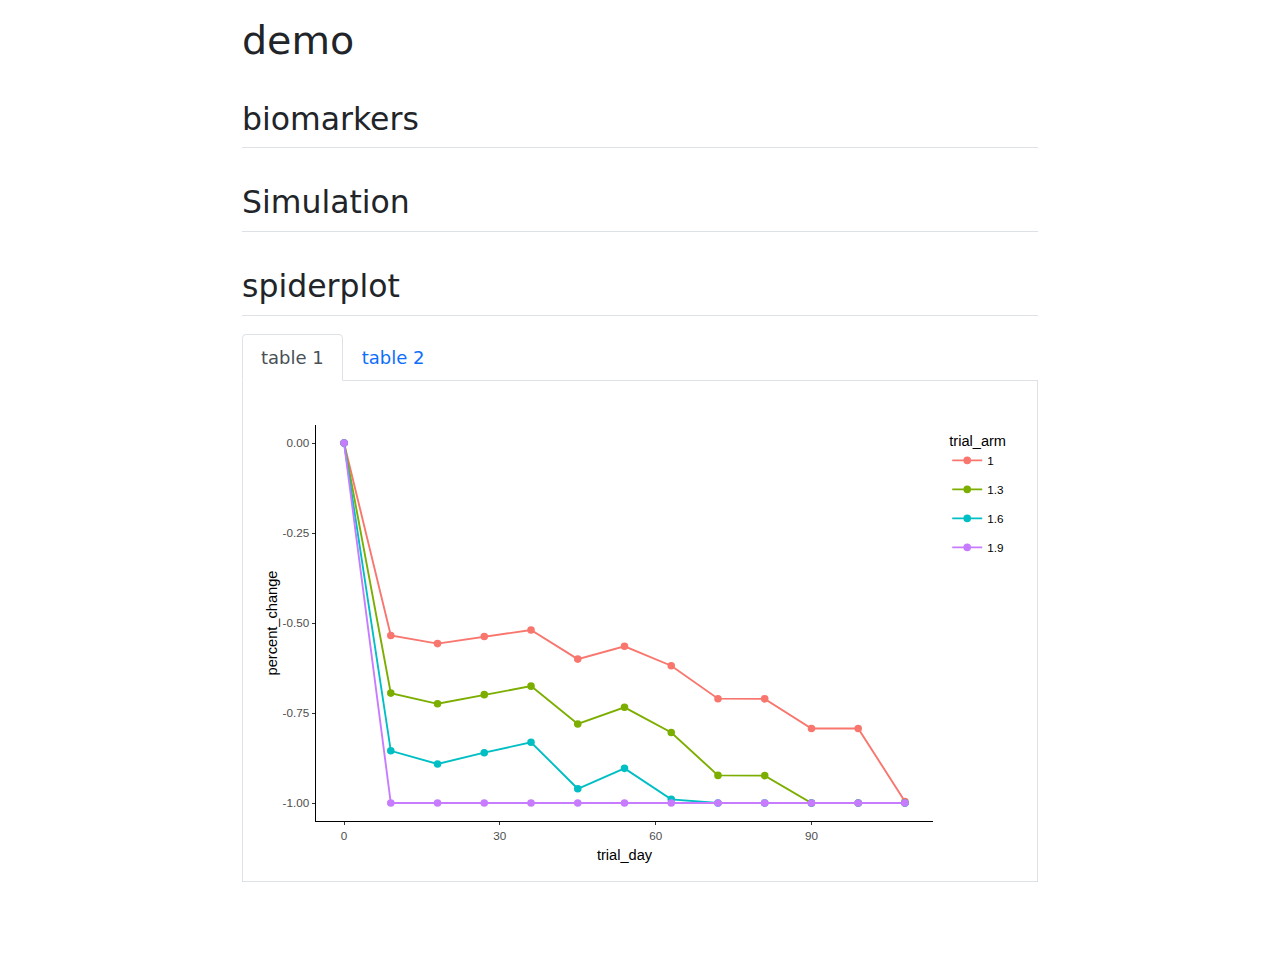
<file: index.html>
<!DOCTYPE html>
<html xmlns="http://www.w3.org/1999/xhtml" lang="en" xml:lang="en"><head>

<meta charset="utf-8">
<meta name="generator" content="quarto-1.2.142">

<meta name="viewport" content="width=device-width, initial-scale=1.0, user-scalable=yes">


<title>demo</title>
<style>
code{white-space: pre-wrap;}
span.smallcaps{font-variant: small-caps;}
div.columns{display: flex; gap: min(4vw, 1.5em);}
div.column{flex: auto; overflow-x: auto;}
div.hanging-indent{margin-left: 1.5em; text-indent: -1.5em;}
ul.task-list{list-style: none;}
ul.task-list li input[type="checkbox"] {
  width: 0.8em;
  margin: 0 0.8em 0.2em -1.6em;
  vertical-align: middle;
}
</style>


<script src="index_files/libs/clipboard/clipboard.min.js"></script>
<script src="index_files/libs/quarto-html/quarto.js"></script>
<script src="index_files/libs/quarto-html/popper.min.js"></script>
<script src="index_files/libs/quarto-html/tippy.umd.min.js"></script>
<script src="index_files/libs/quarto-html/anchor.min.js"></script>
<link href="index_files/libs/quarto-html/tippy.css" rel="stylesheet">
<link href="index_files/libs/quarto-html/quarto-syntax-highlighting.css" rel="stylesheet" id="quarto-text-highlighting-styles">
<script src="index_files/libs/bootstrap/bootstrap.min.js"></script>
<link href="index_files/libs/bootstrap/bootstrap-icons.css" rel="stylesheet">
<link href="index_files/libs/bootstrap/bootstrap.min.css" rel="stylesheet" id="quarto-bootstrap" data-mode="light">
<script src="index_files/libs/htmlwidgets-1.6.4/htmlwidgets.js"></script>
<script src="index_files/libs/plotly-binding-4.10.4/plotly.js"></script>
<script src="index_files/libs/typedarray-0.1/typedarray.min.js"></script>
<script src="index_files/libs/jquery-3.5.1/jquery.min.js"></script>
<link href="index_files/libs/crosstalk-1.2.1/css/crosstalk.min.css" rel="stylesheet">
<script src="index_files/libs/crosstalk-1.2.1/js/crosstalk.min.js"></script>
<link href="index_files/libs/plotly-htmlwidgets-css-2.11.1/plotly-htmlwidgets.css" rel="stylesheet">
<script src="index_files/libs/plotly-main-2.11.1/plotly-latest.min.js"></script>


</head>

<body class="fullcontent">

<div id="quarto-content" class="page-columns page-rows-contents page-layout-article">

<main class="content" id="quarto-document-content">

<header id="title-block-header" class="quarto-title-block default">
<div class="quarto-title">
<h1 class="title">demo</h1>
</div>



<div class="quarto-title-meta">

    
    
  </div>
  

</header>

<div class="cell">

</div>
<section id="biomarkers" class="level2">
<h2 class="anchored" data-anchor-id="biomarkers">biomarkers</h2>
<div class="cell">

</div>
</section>
<section id="simulation" class="level2">
<h2 class="anchored" data-anchor-id="simulation">Simulation</h2>
<div class="cell">

</div>
</section>
<section id="spiderplot" class="level2">
<h2 class="anchored" data-anchor-id="spiderplot">spiderplot</h2>
<div class="panel-tabset">
<ul class="nav nav-tabs" role="tablist"><li class="nav-item" role="presentation"><a class="nav-link active" id="tabset-1-1-tab" data-bs-toggle="tab" data-bs-target="#tabset-1-1" role="tab" aria-controls="tabset-1-1" aria-selected="true" href="">table 1</a></li><li class="nav-item" role="presentation"><a class="nav-link" id="tabset-1-2-tab" data-bs-toggle="tab" data-bs-target="#tabset-1-2" role="tab" aria-controls="tabset-1-2" aria-selected="false" href="">table 2</a></li></ul>
<div class="tab-content">
<div id="tabset-1-1" class="tab-pane active" role="tabpanel" aria-labelledby="tabset-1-1-tab">
<div class="cell">
<div class="cell-output-display">
<div class="plotly html-widget html-fill-item" id="htmlwidget-350e08f7e13d07ed57f6" style="width:100%;height:464px;"></div>
<script type="application/json" data-for="htmlwidget-350e08f7e13d07ed57f6">{"x":{"data":[{"x":[0,9,18,27,36,45,54,63,72,81,90,99,108],"y":[0,-0.53444869699999997,-0.55726641399999999,-0.53766619199999999,-0.51950426599999999,-0.600320509,-0.56485288499999997,-0.61866405199999996,-0.710225459,-0.71071770999999995,-0.79296232499999997,-0.792971753,-0.99559058300000003],"text":["trial_day:   0<br />percent_change:  0.0000000<br />sim_id: 1-18<br />trial_arm: 1","trial_day:   9<br />percent_change: -0.5344487<br />sim_id: 1-18<br />trial_arm: 1","trial_day:  18<br />percent_change: -0.5572664<br />sim_id: 1-18<br />trial_arm: 1","trial_day:  27<br />percent_change: -0.5376662<br />sim_id: 1-18<br />trial_arm: 1","trial_day:  36<br />percent_change: -0.5195043<br />sim_id: 1-18<br />trial_arm: 1","trial_day:  45<br />percent_change: -0.6003205<br />sim_id: 1-18<br />trial_arm: 1","trial_day:  54<br />percent_change: -0.5648529<br />sim_id: 1-18<br />trial_arm: 1","trial_day:  63<br />percent_change: -0.6186641<br />sim_id: 1-18<br />trial_arm: 1","trial_day:  72<br />percent_change: -0.7102255<br />sim_id: 1-18<br />trial_arm: 1","trial_day:  81<br />percent_change: -0.7107177<br />sim_id: 1-18<br />trial_arm: 1","trial_day:  90<br />percent_change: -0.7929623<br />sim_id: 1-18<br />trial_arm: 1","trial_day:  99<br />percent_change: -0.7929718<br />sim_id: 1-18<br />trial_arm: 1","trial_day: 108<br />percent_change: -0.9955906<br />sim_id: 1-18<br />trial_arm: 1"],"type":"scatter","mode":"lines+markers","line":{"width":1.8897637795275593,"color":"rgba(248,118,109,1)","dash":"solid"},"hoveron":"points","name":"1","legendgroup":"1","showlegend":true,"xaxis":"x","yaxis":"y","hoverinfo":"text","marker":{"autocolorscale":false,"color":"rgba(248,118,109,1)","opacity":1,"size":5.6692913385826778,"symbol":"circle","line":{"width":1.8897637795275593,"color":"rgba(248,118,109,1)"}},"frame":null},{"x":[0,9,18,27,36,45,54,63,72,81,90,99,108],"y":[0,-0.69478330609999994,-0.72444633820000004,-0.69896604959999997,-0.67535554580000001,-0.78041666170000001,-0.7343087505,-0.8042632676,-0.92329309670000004,-0.92393302299999991,-1,-1,-1],"text":["trial_day:   0<br />percent_change:  0.0000000<br />sim_id: 1.3-18<br />trial_arm: 1.3","trial_day:   9<br />percent_change: -0.6947833<br />sim_id: 1.3-18<br />trial_arm: 1.3","trial_day:  18<br />percent_change: -0.7244463<br />sim_id: 1.3-18<br />trial_arm: 1.3","trial_day:  27<br />percent_change: -0.6989660<br />sim_id: 1.3-18<br />trial_arm: 1.3","trial_day:  36<br />percent_change: -0.6753555<br />sim_id: 1.3-18<br />trial_arm: 1.3","trial_day:  45<br />percent_change: -0.7804167<br />sim_id: 1.3-18<br />trial_arm: 1.3","trial_day:  54<br />percent_change: -0.7343088<br />sim_id: 1.3-18<br />trial_arm: 1.3","trial_day:  63<br />percent_change: -0.8042633<br />sim_id: 1.3-18<br />trial_arm: 1.3","trial_day:  72<br />percent_change: -0.9232931<br />sim_id: 1.3-18<br />trial_arm: 1.3","trial_day:  81<br />percent_change: -0.9239330<br />sim_id: 1.3-18<br />trial_arm: 1.3","trial_day:  90<br />percent_change: -1.0000000<br />sim_id: 1.3-18<br />trial_arm: 1.3","trial_day:  99<br />percent_change: -1.0000000<br />sim_id: 1.3-18<br />trial_arm: 1.3","trial_day: 108<br />percent_change: -1.0000000<br />sim_id: 1.3-18<br />trial_arm: 1.3"],"type":"scatter","mode":"lines+markers","line":{"width":1.8897637795275593,"color":"rgba(124,174,0,1)","dash":"solid"},"hoveron":"points","name":"1.3","legendgroup":"1.3","showlegend":true,"xaxis":"x","yaxis":"y","hoverinfo":"text","marker":{"autocolorscale":false,"color":"rgba(124,174,0,1)","opacity":1,"size":5.6692913385826778,"symbol":"circle","line":{"width":1.8897637795275593,"color":"rgba(124,174,0,1)"}},"frame":null},{"x":[0,9,18,27,36,45,54,63,72,81,90,99,108],"y":[0,-0.85511791520000002,-0.89162626239999998,-0.86026590720000007,-0.83120682560000003,-0.96051281440000003,-0.90376461600000002,-0.98986248320000003,-1,-1,-1,-1,-1],"text":["trial_day:   0<br />percent_change:  0.0000000<br />sim_id: 1.6-18<br />trial_arm: 1.6","trial_day:   9<br />percent_change: -0.8551179<br />sim_id: 1.6-18<br />trial_arm: 1.6","trial_day:  18<br />percent_change: -0.8916263<br />sim_id: 1.6-18<br />trial_arm: 1.6","trial_day:  27<br />percent_change: -0.8602659<br />sim_id: 1.6-18<br />trial_arm: 1.6","trial_day:  36<br />percent_change: -0.8312068<br />sim_id: 1.6-18<br />trial_arm: 1.6","trial_day:  45<br />percent_change: -0.9605128<br />sim_id: 1.6-18<br />trial_arm: 1.6","trial_day:  54<br />percent_change: -0.9037646<br />sim_id: 1.6-18<br />trial_arm: 1.6","trial_day:  63<br />percent_change: -0.9898625<br />sim_id: 1.6-18<br />trial_arm: 1.6","trial_day:  72<br />percent_change: -1.0000000<br />sim_id: 1.6-18<br />trial_arm: 1.6","trial_day:  81<br />percent_change: -1.0000000<br />sim_id: 1.6-18<br />trial_arm: 1.6","trial_day:  90<br />percent_change: -1.0000000<br />sim_id: 1.6-18<br />trial_arm: 1.6","trial_day:  99<br />percent_change: -1.0000000<br />sim_id: 1.6-18<br />trial_arm: 1.6","trial_day: 108<br />percent_change: -1.0000000<br />sim_id: 1.6-18<br />trial_arm: 1.6"],"type":"scatter","mode":"lines+markers","line":{"width":1.8897637795275593,"color":"rgba(0,191,196,1)","dash":"solid"},"hoveron":"points","name":"1.6","legendgroup":"1.6","showlegend":true,"xaxis":"x","yaxis":"y","hoverinfo":"text","marker":{"autocolorscale":false,"color":"rgba(0,191,196,1)","opacity":1,"size":5.6692913385826778,"symbol":"circle","line":{"width":1.8897637795275593,"color":"rgba(0,191,196,1)"}},"frame":null},{"x":[0,9,18,27,36,45,54,63,72,81,90,99,108],"y":[0,-1,-1,-1,-1,-1,-1,-1,-1,-1,-1,-1,-1],"text":["trial_day:   0<br />percent_change:  0.0000000<br />sim_id: 1.9-18<br />trial_arm: 1.9","trial_day:   9<br />percent_change: -1.0000000<br />sim_id: 1.9-18<br />trial_arm: 1.9","trial_day:  18<br />percent_change: -1.0000000<br />sim_id: 1.9-18<br />trial_arm: 1.9","trial_day:  27<br />percent_change: -1.0000000<br />sim_id: 1.9-18<br />trial_arm: 1.9","trial_day:  36<br />percent_change: -1.0000000<br />sim_id: 1.9-18<br />trial_arm: 1.9","trial_day:  45<br />percent_change: -1.0000000<br />sim_id: 1.9-18<br />trial_arm: 1.9","trial_day:  54<br />percent_change: -1.0000000<br />sim_id: 1.9-18<br />trial_arm: 1.9","trial_day:  63<br />percent_change: -1.0000000<br />sim_id: 1.9-18<br />trial_arm: 1.9","trial_day:  72<br />percent_change: -1.0000000<br />sim_id: 1.9-18<br />trial_arm: 1.9","trial_day:  81<br />percent_change: -1.0000000<br />sim_id: 1.9-18<br />trial_arm: 1.9","trial_day:  90<br />percent_change: -1.0000000<br />sim_id: 1.9-18<br />trial_arm: 1.9","trial_day:  99<br />percent_change: -1.0000000<br />sim_id: 1.9-18<br />trial_arm: 1.9","trial_day: 108<br />percent_change: -1.0000000<br />sim_id: 1.9-18<br />trial_arm: 1.9"],"type":"scatter","mode":"lines+markers","line":{"width":1.8897637795275593,"color":"rgba(199,124,255,1)","dash":"solid"},"hoveron":"points","name":"1.9","legendgroup":"1.9","showlegend":true,"xaxis":"x","yaxis":"y","hoverinfo":"text","marker":{"autocolorscale":false,"color":"rgba(199,124,255,1)","opacity":1,"size":5.6692913385826778,"symbol":"circle","line":{"width":1.8897637795275593,"color":"rgba(199,124,255,1)"}},"frame":null}],"layout":{"margin":{"t":26.228310502283104,"r":7.3059360730593621,"b":40.182648401826491,"l":54.794520547945211},"plot_bgcolor":"rgba(255,255,255,1)","paper_bgcolor":"rgba(255,255,255,1)","font":{"color":"rgba(0,0,0,1)","family":"","size":14.611872146118724},"xaxis":{"domain":[0,1],"automargin":true,"type":"linear","autorange":false,"range":[-5.4000000000000004,113.40000000000001],"tickmode":"array","ticktext":["0","30","60","90"],"tickvals":[0,30,60.000000000000007,90],"categoryorder":"array","categoryarray":["0","30","60","90"],"nticks":null,"ticks":"outside","tickcolor":"rgba(51,51,51,1)","ticklen":3.6529680365296811,"tickwidth":0.66417600664176002,"showticklabels":true,"tickfont":{"color":"rgba(77,77,77,1)","family":"","size":11.68949771689498},"tickangle":-0,"showline":true,"linecolor":"rgba(0,0,0,1)","linewidth":0.66417600664176002,"showgrid":false,"gridcolor":null,"gridwidth":0,"zeroline":false,"anchor":"y","title":{"text":"trial_day","font":{"color":"rgba(0,0,0,1)","family":"","size":14.611872146118724}},"hoverformat":".2f"},"yaxis":{"domain":[0,1],"automargin":true,"type":"linear","autorange":false,"range":[-1.05,0.050000000000000003],"tickmode":"array","ticktext":["-1.00","-0.75","-0.50","-0.25","0.00"],"tickvals":[-1,-0.75,-0.5,-0.25,0],"categoryorder":"array","categoryarray":["-1.00","-0.75","-0.50","-0.25","0.00"],"nticks":null,"ticks":"outside","tickcolor":"rgba(51,51,51,1)","ticklen":3.6529680365296811,"tickwidth":0.66417600664176002,"showticklabels":true,"tickfont":{"color":"rgba(77,77,77,1)","family":"","size":11.68949771689498},"tickangle":-0,"showline":true,"linecolor":"rgba(0,0,0,1)","linewidth":0.66417600664176002,"showgrid":false,"gridcolor":null,"gridwidth":0,"zeroline":false,"anchor":"x","title":{"text":"percent_change","font":{"color":"rgba(0,0,0,1)","family":"","size":14.611872146118724}},"hoverformat":".2f"},"shapes":[{"type":"rect","fillcolor":null,"line":{"color":null,"width":0,"linetype":[]},"yref":"paper","xref":"paper","x0":0,"x1":1,"y0":0,"y1":1}],"showlegend":true,"legend":{"bgcolor":"rgba(255,255,255,1)","bordercolor":"transparent","borderwidth":1.8897637795275593,"font":{"color":"rgba(0,0,0,1)","family":"","size":11.68949771689498},"title":{"text":"trial_arm","font":{"color":"rgba(0,0,0,1)","family":"","size":14.611872146118724}}},"hovermode":"closest","barmode":"relative"},"config":{"doubleClick":"reset","modeBarButtonsToAdd":["hoverclosest","hovercompare"],"showSendToCloud":false},"source":"A","attrs":{"2c5c79b3453":{"x":{},"y":{},"colour":{},"type":"scatter"},"2c5c43b67a39":{"x":{},"y":{},"colour":{}}},"cur_data":"2c5c79b3453","visdat":{"2c5c79b3453":["function (y) ","x"],"2c5c43b67a39":["function (y) ","x"]},"highlight":{"on":"plotly_click","persistent":false,"dynamic":false,"selectize":false,"opacityDim":0.20000000000000001,"selected":{"opacity":1},"debounce":0},"shinyEvents":["plotly_hover","plotly_click","plotly_selected","plotly_relayout","plotly_brushed","plotly_brushing","plotly_clickannotation","plotly_doubleclick","plotly_deselect","plotly_afterplot","plotly_sunburstclick"],"base_url":"https://plot.ly"},"evals":[],"jsHooks":[]}</script>
</div>
</div>
</div>
<div id="tabset-1-2" class="tab-pane" role="tabpanel" aria-labelledby="tabset-1-2-tab">
<div class="cell">
<div class="cell-output-display">
<div class="plotly html-widget html-fill-item" id="htmlwidget-8b020d193d9e03d1a8c2" style="width:100%;height:464px;"></div>
<script type="application/json" data-for="htmlwidget-8b020d193d9e03d1a8c2">{"x":{"data":[{"x":[0,9,18,27,36,45,54,63],"y":[0,-0.75609759099999996,-1,-1,-1,-1,-1,-1],"text":["trial_day:   0<br />percent_change:  0.000000000<br />sim_id: 1-29<br />BOR: CR","trial_day:   9<br />percent_change: -0.756097591<br />sim_id: 1-29<br />BOR: CR","trial_day:  18<br />percent_change: -1.000000000<br />sim_id: 1-29<br />BOR: CR","trial_day:  27<br />percent_change: -1.000000000<br />sim_id: 1-29<br />BOR: CR","trial_day:  36<br />percent_change: -1.000000000<br />sim_id: 1-29<br />BOR: CR","trial_day:  45<br />percent_change: -1.000000000<br />sim_id: 1-29<br />BOR: CR","trial_day:  54<br />percent_change: -1.000000000<br />sim_id: 1-29<br />BOR: CR","trial_day:  63<br />percent_change: -1.000000000<br />sim_id: 1-29<br />BOR: CR"],"type":"scatter","mode":"lines+markers","line":{"width":1.8897637795275593,"color":"rgba(248,118,109,1)","dash":"solid"},"hoveron":"points","name":"CR","legendgroup":"CR","showlegend":true,"xaxis":"x","yaxis":"y","hoverinfo":"text","marker":{"autocolorscale":false,"color":"rgba(248,118,109,1)","opacity":1,"size":5.6692913385826778,"symbol":"circle","line":{"width":1.8897637795275593,"color":"rgba(248,118,109,1)"}},"frame":null},{"x":[0,9,18,27,null,0,9,18,null,0,9,18,null,0,9,18,27,null,0,9,null,0,9,18,27,null,0,9],"y":[0,0.44356970099999998,0.43832019700000002,0.56955393799999998,null,0,0.41732290500000002,0.87926502600000001,null,0,0.401574875,0.80577438199999996,null,0,0.13910763500000001,0.20209975299999999,0.20209975299999999,null,0,-0.10378630599999999,null,0,-0.16535419100000001,0.044619457000000001,0.028871428000000001,null,0,-0.29840240499999998],"text":["trial_day:   0<br />percent_change:  0.000000000<br />sim_id: 1-1<br />BOR: PD","trial_day:   9<br />percent_change:  0.443569701<br />sim_id: 1-1<br />BOR: PD","trial_day:  18<br />percent_change:  0.438320197<br />sim_id: 1-1<br />BOR: PD","trial_day:  27<br />percent_change:  0.569553938<br />sim_id: 1-1<br />BOR: PD",null,"trial_day:   0<br />percent_change:  0.000000000<br />sim_id: 1-2<br />BOR: PD","trial_day:   9<br />percent_change:  0.417322905<br />sim_id: 1-2<br />BOR: PD","trial_day:  18<br />percent_change:  0.879265026<br />sim_id: 1-2<br />BOR: PD",null,"trial_day:   0<br />percent_change:  0.000000000<br />sim_id: 1-3<br />BOR: PD","trial_day:   9<br />percent_change:  0.401574875<br />sim_id: 1-3<br />BOR: PD","trial_day:  18<br />percent_change:  0.805774382<br />sim_id: 1-3<br />BOR: PD",null,"trial_day:   0<br />percent_change:  0.000000000<br />sim_id: 1-4<br />BOR: PD","trial_day:   9<br />percent_change:  0.139107635<br />sim_id: 1-4<br />BOR: PD","trial_day:  18<br />percent_change:  0.202099753<br />sim_id: 1-4<br />BOR: PD","trial_day:  27<br />percent_change:  0.202099753<br />sim_id: 1-4<br />BOR: PD",null,"trial_day:   0<br />percent_change:  0.000000000<br />sim_id: 1-5<br />BOR: PD","trial_day:   9<br />percent_change: -0.103786306<br />sim_id: 1-5<br />BOR: PD",null,"trial_day:   0<br />percent_change:  0.000000000<br />sim_id: 1-6<br />BOR: PD","trial_day:   9<br />percent_change: -0.165354191<br />sim_id: 1-6<br />BOR: PD","trial_day:  18<br />percent_change:  0.044619457<br />sim_id: 1-6<br />BOR: PD","trial_day:  27<br />percent_change:  0.028871428<br />sim_id: 1-6<br />BOR: PD",null,"trial_day:   0<br />percent_change:  0.000000000<br />sim_id: 1-7<br />BOR: PD","trial_day:   9<br />percent_change: -0.298402405<br />sim_id: 1-7<br />BOR: PD"],"type":"scatter","mode":"lines","line":{"width":1.8897637795275593,"color":"rgba(124,174,0,1)","dash":"solid"},"hoveron":"points","name":"PD","legendgroup":"PD","showlegend":true,"xaxis":"x","yaxis":"y","hoverinfo":"text","frame":null},{"x":[0,9,18,27,36,45,54,63,72,81,90,99,108,null,0,9,18,27,36,45,54,63,72,81,90,99,108,null,0,9,18,27,36,45,54,63,72,81,90,99,null,0,9,18,27,36,45,54,63,72,81,90,null,0,9,18,27,36,45,54,63,72,null,0,9,18,27,36,45,54,63,null,0,9,18,27,36,45,54,null,0,9,18,27,36,45,54,null,0,9,18,27,36,45,54,null,0,9,18,27,36,45,54,null,0,9,18,27,36,45,null,0,9,18],"y":[0,-0.53444869699999997,-0.69743115200000005,-0.72346586899999998,-0.64721733699999995,-0.66016398399999998,-0.76349227200000003,-0.75155072099999998,-0.79279708299999996,-0.71071770999999995,-0.79495241800000005,-0.85715443000000002,-0.84398101000000003,null,0,-0.53444869699999997,-0.55726641399999999,-0.53766619199999999,-0.51950426599999999,-0.600320509,-0.56485288499999997,-0.61866405199999996,-0.710225459,-0.71071770999999995,-0.79296232499999997,-0.792971753,-0.99559058300000003,null,0,-0.25411946899999999,-0.62897874399999998,-0.65501321199999996,-0.74994296599999999,-0.77985167700000002,-0.71737947300000005,-0.77053463700000002,-0.80122291099999998,-0.80950260200000002,-0.90043207199999997,-0.85888921699999998,null,0,-0.38776485900000002,-0.51163147600000003,-0.58004145699999998,-0.59168949400000004,-0.66348866200000001,-0.81315205700000004,-0.76420658200000002,-0.78268609,-0.80950260200000002,-0.90043207199999997,null,0,-0.335610821,-0.45295808999999998,-0.58004145699999998,-0.64721733699999995,-0.78317635600000002,-0.71383248799999999,-0.76209739600000004,-0.78268609,null,0,-0.32791319699999999,-0.26287255500000001,-0.27913271499999998,-0.32791319699999999,-0.439720161,-0.123534769,0.124198216,null,0,-0.50677496399999999,-0.55555544499999998,-0.55013522599999998,-0.54471525600000004,-0.59618326899999996,-0.045303586999999999,null,0,-0.024390116999999999,-0.355013299,-0.42547416100000002,-0.32249297799999999,-0.439720161,-0.37452742700000002,null,0,-0.32791319699999999,-0.37127346,-0.43089413100000001,-0.38753362099999999,-0.48209542599999999,-0.42016261399999999,null,0,-0.39837380999999999,-0.37127346,-0.43089413100000001,-0.39295383900000003,-0.48209542599999999,-0.42016261399999999,null,0,-0.186991723,-0.26287255500000001,-0.33333316800000001,-0.38753362099999999,-0.99060009100000002,null,0,-0.30623281800000002,-0.52303512399999996],"text":["trial_day:   0<br />percent_change:  0.000000000<br />sim_id: 1-17<br />BOR: PR","trial_day:   9<br />percent_change: -0.534448697<br />sim_id: 1-17<br />BOR: PR","trial_day:  18<br />percent_change: -0.697431152<br />sim_id: 1-17<br />BOR: PR","trial_day:  27<br />percent_change: -0.723465869<br />sim_id: 1-17<br />BOR: PR","trial_day:  36<br />percent_change: -0.647217337<br />sim_id: 1-17<br />BOR: PR","trial_day:  45<br />percent_change: -0.660163984<br />sim_id: 1-17<br />BOR: PR","trial_day:  54<br />percent_change: -0.763492272<br />sim_id: 1-17<br />BOR: PR","trial_day:  63<br />percent_change: -0.751550721<br />sim_id: 1-17<br />BOR: PR","trial_day:  72<br />percent_change: -0.792797083<br />sim_id: 1-17<br />BOR: PR","trial_day:  81<br />percent_change: -0.710717710<br />sim_id: 1-17<br />BOR: PR","trial_day:  90<br />percent_change: -0.794952418<br />sim_id: 1-17<br />BOR: PR","trial_day:  99<br />percent_change: -0.857154430<br />sim_id: 1-17<br />BOR: PR","trial_day: 108<br />percent_change: -0.843981010<br />sim_id: 1-17<br />BOR: PR",null,"trial_day:   0<br />percent_change:  0.000000000<br />sim_id: 1-18<br />BOR: PR","trial_day:   9<br />percent_change: -0.534448697<br />sim_id: 1-18<br />BOR: PR","trial_day:  18<br />percent_change: -0.557266414<br />sim_id: 1-18<br />BOR: PR","trial_day:  27<br />percent_change: -0.537666192<br />sim_id: 1-18<br />BOR: PR","trial_day:  36<br />percent_change: -0.519504266<br />sim_id: 1-18<br />BOR: PR","trial_day:  45<br />percent_change: -0.600320509<br />sim_id: 1-18<br />BOR: PR","trial_day:  54<br />percent_change: -0.564852885<br />sim_id: 1-18<br />BOR: PR","trial_day:  63<br />percent_change: -0.618664052<br />sim_id: 1-18<br />BOR: PR","trial_day:  72<br />percent_change: -0.710225459<br />sim_id: 1-18<br />BOR: PR","trial_day:  81<br />percent_change: -0.710717710<br />sim_id: 1-18<br />BOR: PR","trial_day:  90<br />percent_change: -0.792962325<br />sim_id: 1-18<br />BOR: PR","trial_day:  99<br />percent_change: -0.792971753<br />sim_id: 1-18<br />BOR: PR","trial_day: 108<br />percent_change: -0.995590583<br />sim_id: 1-18<br />BOR: PR",null,"trial_day:   0<br />percent_change:  0.000000000<br />sim_id: 1-19<br />BOR: PR","trial_day:   9<br />percent_change: -0.254119469<br />sim_id: 1-19<br />BOR: PR","trial_day:  18<br />percent_change: -0.628978744<br />sim_id: 1-19<br />BOR: PR","trial_day:  27<br />percent_change: -0.655013212<br />sim_id: 1-19<br />BOR: PR","trial_day:  36<br />percent_change: -0.749942966<br />sim_id: 1-19<br />BOR: PR","trial_day:  45<br />percent_change: -0.779851677<br />sim_id: 1-19<br />BOR: PR","trial_day:  54<br />percent_change: -0.717379473<br />sim_id: 1-19<br />BOR: PR","trial_day:  63<br />percent_change: -0.770534637<br />sim_id: 1-19<br />BOR: PR","trial_day:  72<br />percent_change: -0.801222911<br />sim_id: 1-19<br />BOR: PR","trial_day:  81<br />percent_change: -0.809502602<br />sim_id: 1-19<br />BOR: PR","trial_day:  90<br />percent_change: -0.900432072<br />sim_id: 1-19<br />BOR: PR","trial_day:  99<br />percent_change: -0.858889217<br />sim_id: 1-19<br />BOR: PR",null,"trial_day:   0<br />percent_change:  0.000000000<br />sim_id: 1-20<br />BOR: PR","trial_day:   9<br />percent_change: -0.387764859<br />sim_id: 1-20<br />BOR: PR","trial_day:  18<br />percent_change: -0.511631476<br />sim_id: 1-20<br />BOR: PR","trial_day:  27<br />percent_change: -0.580041457<br />sim_id: 1-20<br />BOR: PR","trial_day:  36<br />percent_change: -0.591689494<br />sim_id: 1-20<br />BOR: PR","trial_day:  45<br />percent_change: -0.663488662<br />sim_id: 1-20<br />BOR: PR","trial_day:  54<br />percent_change: -0.813152057<br />sim_id: 1-20<br />BOR: PR","trial_day:  63<br />percent_change: -0.764206582<br />sim_id: 1-20<br />BOR: PR","trial_day:  72<br />percent_change: -0.782686090<br />sim_id: 1-20<br />BOR: PR","trial_day:  81<br />percent_change: -0.809502602<br />sim_id: 1-20<br />BOR: PR","trial_day:  90<br />percent_change: -0.900432072<br />sim_id: 1-20<br />BOR: PR",null,"trial_day:   0<br />percent_change:  0.000000000<br />sim_id: 1-21<br />BOR: PR","trial_day:   9<br />percent_change: -0.335610821<br />sim_id: 1-21<br />BOR: PR","trial_day:  18<br />percent_change: -0.452958090<br />sim_id: 1-21<br />BOR: PR","trial_day:  27<br />percent_change: -0.580041457<br />sim_id: 1-21<br />BOR: PR","trial_day:  36<br />percent_change: -0.647217337<br />sim_id: 1-21<br />BOR: PR","trial_day:  45<br />percent_change: -0.783176356<br />sim_id: 1-21<br />BOR: PR","trial_day:  54<br />percent_change: -0.713832488<br />sim_id: 1-21<br />BOR: PR","trial_day:  63<br />percent_change: -0.762097396<br />sim_id: 1-21<br />BOR: PR","trial_day:  72<br />percent_change: -0.782686090<br />sim_id: 1-21<br />BOR: PR",null,"trial_day:   0<br />percent_change:  0.000000000<br />sim_id: 1-22<br />BOR: PR","trial_day:   9<br />percent_change: -0.327913197<br />sim_id: 1-22<br />BOR: PR","trial_day:  18<br />percent_change: -0.262872555<br />sim_id: 1-22<br />BOR: PR","trial_day:  27<br />percent_change: -0.279132715<br />sim_id: 1-22<br />BOR: PR","trial_day:  36<br />percent_change: -0.327913197<br />sim_id: 1-22<br />BOR: PR","trial_day:  45<br />percent_change: -0.439720161<br />sim_id: 1-22<br />BOR: PR","trial_day:  54<br />percent_change: -0.123534769<br />sim_id: 1-22<br />BOR: PR","trial_day:  63<br />percent_change:  0.124198216<br />sim_id: 1-22<br />BOR: PR",null,"trial_day:   0<br />percent_change:  0.000000000<br />sim_id: 1-23<br />BOR: PR","trial_day:   9<br />percent_change: -0.506774964<br />sim_id: 1-23<br />BOR: PR","trial_day:  18<br />percent_change: -0.555555445<br />sim_id: 1-23<br />BOR: PR","trial_day:  27<br />percent_change: -0.550135226<br />sim_id: 1-23<br />BOR: PR","trial_day:  36<br />percent_change: -0.544715256<br />sim_id: 1-23<br />BOR: PR","trial_day:  45<br />percent_change: -0.596183269<br />sim_id: 1-23<br />BOR: PR","trial_day:  54<br />percent_change: -0.045303587<br />sim_id: 1-23<br />BOR: PR",null,"trial_day:   0<br />percent_change:  0.000000000<br />sim_id: 1-24<br />BOR: PR","trial_day:   9<br />percent_change: -0.024390117<br />sim_id: 1-24<br />BOR: PR","trial_day:  18<br />percent_change: -0.355013299<br />sim_id: 1-24<br />BOR: PR","trial_day:  27<br />percent_change: -0.425474161<br />sim_id: 1-24<br />BOR: PR","trial_day:  36<br />percent_change: -0.322492978<br />sim_id: 1-24<br />BOR: PR","trial_day:  45<br />percent_change: -0.439720161<br />sim_id: 1-24<br />BOR: PR","trial_day:  54<br />percent_change: -0.374527427<br />sim_id: 1-24<br />BOR: PR",null,"trial_day:   0<br />percent_change:  0.000000000<br />sim_id: 1-25<br />BOR: PR","trial_day:   9<br />percent_change: -0.327913197<br />sim_id: 1-25<br />BOR: PR","trial_day:  18<br />percent_change: -0.371273460<br />sim_id: 1-25<br />BOR: PR","trial_day:  27<br />percent_change: -0.430894131<br />sim_id: 1-25<br />BOR: PR","trial_day:  36<br />percent_change: -0.387533621<br />sim_id: 1-25<br />BOR: PR","trial_day:  45<br />percent_change: -0.482095426<br />sim_id: 1-25<br />BOR: PR","trial_day:  54<br />percent_change: -0.420162614<br />sim_id: 1-25<br />BOR: PR",null,"trial_day:   0<br />percent_change:  0.000000000<br />sim_id: 1-26<br />BOR: PR","trial_day:   9<br />percent_change: -0.398373810<br />sim_id: 1-26<br />BOR: PR","trial_day:  18<br />percent_change: -0.371273460<br />sim_id: 1-26<br />BOR: PR","trial_day:  27<br />percent_change: -0.430894131<br />sim_id: 1-26<br />BOR: PR","trial_day:  36<br />percent_change: -0.392953839<br />sim_id: 1-26<br />BOR: PR","trial_day:  45<br />percent_change: -0.482095426<br />sim_id: 1-26<br />BOR: PR","trial_day:  54<br />percent_change: -0.420162614<br />sim_id: 1-26<br />BOR: PR",null,"trial_day:   0<br />percent_change:  0.000000000<br />sim_id: 1-27<br />BOR: PR","trial_day:   9<br />percent_change: -0.186991723<br />sim_id: 1-27<br />BOR: PR","trial_day:  18<br />percent_change: -0.262872555<br />sim_id: 1-27<br />BOR: PR","trial_day:  27<br />percent_change: -0.333333168<br />sim_id: 1-27<br />BOR: PR","trial_day:  36<br />percent_change: -0.387533621<br />sim_id: 1-27<br />BOR: PR","trial_day:  45<br />percent_change: -0.990600091<br />sim_id: 1-27<br />BOR: PR",null,"trial_day:   0<br />percent_change:  0.000000000<br />sim_id: 1-28<br />BOR: PR","trial_day:   9<br />percent_change: -0.306232818<br />sim_id: 1-28<br />BOR: PR","trial_day:  18<br />percent_change: -0.523035124<br />sim_id: 1-28<br />BOR: PR"],"type":"scatter","mode":"lines","line":{"width":1.8897637795275593,"color":"rgba(0,191,196,1)","dash":"solid"},"hoveron":"points","name":"PR","legendgroup":"PR","showlegend":true,"xaxis":"x","yaxis":"y","hoverinfo":"text","frame":null},{"x":[0,9,18,27,36,45,54,63,null,0,9,18,27,36,45,null,0,9,18,27,36,45,54,null,0,9,18,null,0,9,18,27,36,45,null,0,9,18,null,0,9,null,0,9,null,0,9,18],"y":[0,0.0081302040000000003,0.0027102340000000002,-0.0027099849999999998,0.707317109,0.80487807300000003,0.80487807300000003,0.799458102,null,0,0.0027102340000000002,-0.056910438000000001,-0.073170599000000003,-0.0027099849999999998,-0.0027099849999999998,null,0,-0.067750627999999993,-0.13279126999999999,-0.13821124100000001,-0.13279126999999999,-0.13821124100000001,-0.14905143100000001,null,0,-0.12737105100000001,0.16531183899999999,null,0,-0.12195108,-0.22493201500000001,-0.24119217500000001,0.15989162000000001,0.26287280299999999,null,0,-0.31165303700000002,-0.24119217500000001,null,0,-0.60433592700000005,null,0,0.192411942,null,0,0.15989162000000001,0.37669392699999998],"text":["trial_day:   0<br />percent_change:  0.000000000<br />sim_id: 1-10<br />BOR: SD","trial_day:   9<br />percent_change:  0.008130204<br />sim_id: 1-10<br />BOR: SD","trial_day:  18<br />percent_change:  0.002710234<br />sim_id: 1-10<br />BOR: SD","trial_day:  27<br />percent_change: -0.002709985<br />sim_id: 1-10<br />BOR: SD","trial_day:  36<br />percent_change:  0.707317109<br />sim_id: 1-10<br />BOR: SD","trial_day:  45<br />percent_change:  0.804878073<br />sim_id: 1-10<br />BOR: SD","trial_day:  54<br />percent_change:  0.804878073<br />sim_id: 1-10<br />BOR: SD","trial_day:  63<br />percent_change:  0.799458102<br />sim_id: 1-10<br />BOR: SD",null,"trial_day:   0<br />percent_change:  0.000000000<br />sim_id: 1-11<br />BOR: SD","trial_day:   9<br />percent_change:  0.002710234<br />sim_id: 1-11<br />BOR: SD","trial_day:  18<br />percent_change: -0.056910438<br />sim_id: 1-11<br />BOR: SD","trial_day:  27<br />percent_change: -0.073170599<br />sim_id: 1-11<br />BOR: SD","trial_day:  36<br />percent_change: -0.002709985<br />sim_id: 1-11<br />BOR: SD","trial_day:  45<br />percent_change: -0.002709985<br />sim_id: 1-11<br />BOR: SD",null,"trial_day:   0<br />percent_change:  0.000000000<br />sim_id: 1-12<br />BOR: SD","trial_day:   9<br />percent_change: -0.067750628<br />sim_id: 1-12<br />BOR: SD","trial_day:  18<br />percent_change: -0.132791270<br />sim_id: 1-12<br />BOR: SD","trial_day:  27<br />percent_change: -0.138211241<br />sim_id: 1-12<br />BOR: SD","trial_day:  36<br />percent_change: -0.132791270<br />sim_id: 1-12<br />BOR: SD","trial_day:  45<br />percent_change: -0.138211241<br />sim_id: 1-12<br />BOR: SD","trial_day:  54<br />percent_change: -0.149051431<br />sim_id: 1-12<br />BOR: SD",null,"trial_day:   0<br />percent_change:  0.000000000<br />sim_id: 1-13<br />BOR: SD","trial_day:   9<br />percent_change: -0.127371051<br />sim_id: 1-13<br />BOR: SD","trial_day:  18<br />percent_change:  0.165311839<br />sim_id: 1-13<br />BOR: SD",null,"trial_day:   0<br />percent_change:  0.000000000<br />sim_id: 1-14<br />BOR: SD","trial_day:   9<br />percent_change: -0.121951080<br />sim_id: 1-14<br />BOR: SD","trial_day:  18<br />percent_change: -0.224932015<br />sim_id: 1-14<br />BOR: SD","trial_day:  27<br />percent_change: -0.241192175<br />sim_id: 1-14<br />BOR: SD","trial_day:  36<br />percent_change:  0.159891620<br />sim_id: 1-14<br />BOR: SD","trial_day:  45<br />percent_change:  0.262872803<br />sim_id: 1-14<br />BOR: SD",null,"trial_day:   0<br />percent_change:  0.000000000<br />sim_id: 1-15<br />BOR: SD","trial_day:   9<br />percent_change: -0.311653037<br />sim_id: 1-15<br />BOR: SD","trial_day:  18<br />percent_change: -0.241192175<br />sim_id: 1-15<br />BOR: SD",null,"trial_day:   0<br />percent_change:  0.000000000<br />sim_id: 1-16<br />BOR: SD","trial_day:   9<br />percent_change: -0.604335927<br />sim_id: 1-16<br />BOR: SD",null,"trial_day:   0<br />percent_change:  0.000000000<br />sim_id: 1-8<br />BOR: SD","trial_day:   9<br />percent_change:  0.192411942<br />sim_id: 1-8<br />BOR: SD",null,"trial_day:   0<br />percent_change:  0.000000000<br />sim_id: 1-9<br />BOR: SD","trial_day:   9<br />percent_change:  0.159891620<br />sim_id: 1-9<br />BOR: SD","trial_day:  18<br />percent_change:  0.376693927<br />sim_id: 1-9<br />BOR: SD"],"type":"scatter","mode":"lines","line":{"width":1.8897637795275593,"color":"rgba(199,124,255,1)","dash":"solid"},"hoveron":"points","name":"SD","legendgroup":"SD","showlegend":true,"xaxis":"x","yaxis":"y","hoverinfo":"text","frame":null},{"x":[0,9,18,27,0,9,18,0,9,18,0,9,18,27,0,9,0,9,18,27,0,9],"y":[0,0.44356970099999998,0.43832019700000002,0.56955393799999998,0,0.41732290500000002,0.87926502600000001,0,0.401574875,0.80577438199999996,0,0.13910763500000001,0.20209975299999999,0.20209975299999999,0,-0.10378630599999999,0,-0.16535419100000001,0.044619457000000001,0.028871428000000001,0,-0.29840240499999998],"text":["trial_day:   0<br />percent_change:  0.000000000<br />sim_id: 1-1<br />BOR: PD","trial_day:   9<br />percent_change:  0.443569701<br />sim_id: 1-1<br />BOR: PD","trial_day:  18<br />percent_change:  0.438320197<br />sim_id: 1-1<br />BOR: PD","trial_day:  27<br />percent_change:  0.569553938<br />sim_id: 1-1<br />BOR: PD","trial_day:   0<br />percent_change:  0.000000000<br />sim_id: 1-2<br />BOR: PD","trial_day:   9<br />percent_change:  0.417322905<br />sim_id: 1-2<br />BOR: PD","trial_day:  18<br />percent_change:  0.879265026<br />sim_id: 1-2<br />BOR: PD","trial_day:   0<br />percent_change:  0.000000000<br />sim_id: 1-3<br />BOR: PD","trial_day:   9<br />percent_change:  0.401574875<br />sim_id: 1-3<br />BOR: PD","trial_day:  18<br />percent_change:  0.805774382<br />sim_id: 1-3<br />BOR: PD","trial_day:   0<br />percent_change:  0.000000000<br />sim_id: 1-4<br />BOR: PD","trial_day:   9<br />percent_change:  0.139107635<br />sim_id: 1-4<br />BOR: PD","trial_day:  18<br />percent_change:  0.202099753<br />sim_id: 1-4<br />BOR: PD","trial_day:  27<br />percent_change:  0.202099753<br />sim_id: 1-4<br />BOR: PD","trial_day:   0<br />percent_change:  0.000000000<br />sim_id: 1-5<br />BOR: PD","trial_day:   9<br />percent_change: -0.103786306<br />sim_id: 1-5<br />BOR: PD","trial_day:   0<br />percent_change:  0.000000000<br />sim_id: 1-6<br />BOR: PD","trial_day:   9<br />percent_change: -0.165354191<br />sim_id: 1-6<br />BOR: PD","trial_day:  18<br />percent_change:  0.044619457<br />sim_id: 1-6<br />BOR: PD","trial_day:  27<br />percent_change:  0.028871428<br />sim_id: 1-6<br />BOR: PD","trial_day:   0<br />percent_change:  0.000000000<br />sim_id: 1-7<br />BOR: PD","trial_day:   9<br />percent_change: -0.298402405<br />sim_id: 1-7<br />BOR: PD"],"type":"scatter","mode":"markers","marker":{"autocolorscale":false,"color":"rgba(124,174,0,1)","opacity":1,"size":5.6692913385826778,"symbol":"circle","line":{"width":1.8897637795275593,"color":"rgba(124,174,0,1)"}},"hoveron":"points","name":"PD","legendgroup":"PD","showlegend":false,"xaxis":"x","yaxis":"y","hoverinfo":"text","frame":null},{"x":[0,9,18,27,36,45,54,63,72,81,90,99,108,0,9,18,27,36,45,54,63,72,81,90,99,108,0,9,18,27,36,45,54,63,72,81,90,99,0,9,18,27,36,45,54,63,72,81,90,0,9,18,27,36,45,54,63,72,0,9,18,27,36,45,54,63,0,9,18,27,36,45,54,0,9,18,27,36,45,54,0,9,18,27,36,45,54,0,9,18,27,36,45,54,0,9,18,27,36,45,0,9,18],"y":[0,-0.53444869699999997,-0.69743115200000005,-0.72346586899999998,-0.64721733699999995,-0.66016398399999998,-0.76349227200000003,-0.75155072099999998,-0.79279708299999996,-0.71071770999999995,-0.79495241800000005,-0.85715443000000002,-0.84398101000000003,0,-0.53444869699999997,-0.55726641399999999,-0.53766619199999999,-0.51950426599999999,-0.600320509,-0.56485288499999997,-0.61866405199999996,-0.710225459,-0.71071770999999995,-0.79296232499999997,-0.792971753,-0.99559058300000003,0,-0.25411946899999999,-0.62897874399999998,-0.65501321199999996,-0.74994296599999999,-0.77985167700000002,-0.71737947300000005,-0.77053463700000002,-0.80122291099999998,-0.80950260200000002,-0.90043207199999997,-0.85888921699999998,0,-0.38776485900000002,-0.51163147600000003,-0.58004145699999998,-0.59168949400000004,-0.66348866200000001,-0.81315205700000004,-0.76420658200000002,-0.78268609,-0.80950260200000002,-0.90043207199999997,0,-0.335610821,-0.45295808999999998,-0.58004145699999998,-0.64721733699999995,-0.78317635600000002,-0.71383248799999999,-0.76209739600000004,-0.78268609,0,-0.32791319699999999,-0.26287255500000001,-0.27913271499999998,-0.32791319699999999,-0.439720161,-0.123534769,0.124198216,0,-0.50677496399999999,-0.55555544499999998,-0.55013522599999998,-0.54471525600000004,-0.59618326899999996,-0.045303586999999999,0,-0.024390116999999999,-0.355013299,-0.42547416100000002,-0.32249297799999999,-0.439720161,-0.37452742700000002,0,-0.32791319699999999,-0.37127346,-0.43089413100000001,-0.38753362099999999,-0.48209542599999999,-0.42016261399999999,0,-0.39837380999999999,-0.37127346,-0.43089413100000001,-0.39295383900000003,-0.48209542599999999,-0.42016261399999999,0,-0.186991723,-0.26287255500000001,-0.33333316800000001,-0.38753362099999999,-0.99060009100000002,0,-0.30623281800000002,-0.52303512399999996],"text":["trial_day:   0<br />percent_change:  0.000000000<br />sim_id: 1-17<br />BOR: PR","trial_day:   9<br />percent_change: -0.534448697<br />sim_id: 1-17<br />BOR: PR","trial_day:  18<br />percent_change: -0.697431152<br />sim_id: 1-17<br />BOR: PR","trial_day:  27<br />percent_change: -0.723465869<br />sim_id: 1-17<br />BOR: PR","trial_day:  36<br />percent_change: -0.647217337<br />sim_id: 1-17<br />BOR: PR","trial_day:  45<br />percent_change: -0.660163984<br />sim_id: 1-17<br />BOR: PR","trial_day:  54<br />percent_change: -0.763492272<br />sim_id: 1-17<br />BOR: PR","trial_day:  63<br />percent_change: -0.751550721<br />sim_id: 1-17<br />BOR: PR","trial_day:  72<br />percent_change: -0.792797083<br />sim_id: 1-17<br />BOR: PR","trial_day:  81<br />percent_change: -0.710717710<br />sim_id: 1-17<br />BOR: PR","trial_day:  90<br />percent_change: -0.794952418<br />sim_id: 1-17<br />BOR: PR","trial_day:  99<br />percent_change: -0.857154430<br />sim_id: 1-17<br />BOR: PR","trial_day: 108<br />percent_change: -0.843981010<br />sim_id: 1-17<br />BOR: PR","trial_day:   0<br />percent_change:  0.000000000<br />sim_id: 1-18<br />BOR: PR","trial_day:   9<br />percent_change: -0.534448697<br />sim_id: 1-18<br />BOR: PR","trial_day:  18<br />percent_change: -0.557266414<br />sim_id: 1-18<br />BOR: PR","trial_day:  27<br />percent_change: -0.537666192<br />sim_id: 1-18<br />BOR: PR","trial_day:  36<br />percent_change: -0.519504266<br />sim_id: 1-18<br />BOR: PR","trial_day:  45<br />percent_change: -0.600320509<br />sim_id: 1-18<br />BOR: PR","trial_day:  54<br />percent_change: -0.564852885<br />sim_id: 1-18<br />BOR: PR","trial_day:  63<br />percent_change: -0.618664052<br />sim_id: 1-18<br />BOR: PR","trial_day:  72<br />percent_change: -0.710225459<br />sim_id: 1-18<br />BOR: PR","trial_day:  81<br />percent_change: -0.710717710<br />sim_id: 1-18<br />BOR: PR","trial_day:  90<br />percent_change: -0.792962325<br />sim_id: 1-18<br />BOR: PR","trial_day:  99<br />percent_change: -0.792971753<br />sim_id: 1-18<br />BOR: PR","trial_day: 108<br />percent_change: -0.995590583<br />sim_id: 1-18<br />BOR: PR","trial_day:   0<br />percent_change:  0.000000000<br />sim_id: 1-19<br />BOR: PR","trial_day:   9<br />percent_change: -0.254119469<br />sim_id: 1-19<br />BOR: PR","trial_day:  18<br />percent_change: -0.628978744<br />sim_id: 1-19<br />BOR: PR","trial_day:  27<br />percent_change: -0.655013212<br />sim_id: 1-19<br />BOR: PR","trial_day:  36<br />percent_change: -0.749942966<br />sim_id: 1-19<br />BOR: PR","trial_day:  45<br />percent_change: -0.779851677<br />sim_id: 1-19<br />BOR: PR","trial_day:  54<br />percent_change: -0.717379473<br />sim_id: 1-19<br />BOR: PR","trial_day:  63<br />percent_change: -0.770534637<br />sim_id: 1-19<br />BOR: PR","trial_day:  72<br />percent_change: -0.801222911<br />sim_id: 1-19<br />BOR: PR","trial_day:  81<br />percent_change: -0.809502602<br />sim_id: 1-19<br />BOR: PR","trial_day:  90<br />percent_change: -0.900432072<br />sim_id: 1-19<br />BOR: PR","trial_day:  99<br />percent_change: -0.858889217<br />sim_id: 1-19<br />BOR: PR","trial_day:   0<br />percent_change:  0.000000000<br />sim_id: 1-20<br />BOR: PR","trial_day:   9<br />percent_change: -0.387764859<br />sim_id: 1-20<br />BOR: PR","trial_day:  18<br />percent_change: -0.511631476<br />sim_id: 1-20<br />BOR: PR","trial_day:  27<br />percent_change: -0.580041457<br />sim_id: 1-20<br />BOR: PR","trial_day:  36<br />percent_change: -0.591689494<br />sim_id: 1-20<br />BOR: PR","trial_day:  45<br />percent_change: -0.663488662<br />sim_id: 1-20<br />BOR: PR","trial_day:  54<br />percent_change: -0.813152057<br />sim_id: 1-20<br />BOR: PR","trial_day:  63<br />percent_change: -0.764206582<br />sim_id: 1-20<br />BOR: PR","trial_day:  72<br />percent_change: -0.782686090<br />sim_id: 1-20<br />BOR: PR","trial_day:  81<br />percent_change: -0.809502602<br />sim_id: 1-20<br />BOR: PR","trial_day:  90<br />percent_change: -0.900432072<br />sim_id: 1-20<br />BOR: PR","trial_day:   0<br />percent_change:  0.000000000<br />sim_id: 1-21<br />BOR: PR","trial_day:   9<br />percent_change: -0.335610821<br />sim_id: 1-21<br />BOR: PR","trial_day:  18<br />percent_change: -0.452958090<br />sim_id: 1-21<br />BOR: PR","trial_day:  27<br />percent_change: -0.580041457<br />sim_id: 1-21<br />BOR: PR","trial_day:  36<br />percent_change: -0.647217337<br />sim_id: 1-21<br />BOR: PR","trial_day:  45<br />percent_change: -0.783176356<br />sim_id: 1-21<br />BOR: PR","trial_day:  54<br />percent_change: -0.713832488<br />sim_id: 1-21<br />BOR: PR","trial_day:  63<br />percent_change: -0.762097396<br />sim_id: 1-21<br />BOR: PR","trial_day:  72<br />percent_change: -0.782686090<br />sim_id: 1-21<br />BOR: PR","trial_day:   0<br />percent_change:  0.000000000<br />sim_id: 1-22<br />BOR: PR","trial_day:   9<br />percent_change: -0.327913197<br />sim_id: 1-22<br />BOR: PR","trial_day:  18<br />percent_change: -0.262872555<br />sim_id: 1-22<br />BOR: PR","trial_day:  27<br />percent_change: -0.279132715<br />sim_id: 1-22<br />BOR: PR","trial_day:  36<br />percent_change: -0.327913197<br />sim_id: 1-22<br />BOR: PR","trial_day:  45<br />percent_change: -0.439720161<br />sim_id: 1-22<br />BOR: PR","trial_day:  54<br />percent_change: -0.123534769<br />sim_id: 1-22<br />BOR: PR","trial_day:  63<br />percent_change:  0.124198216<br />sim_id: 1-22<br />BOR: PR","trial_day:   0<br />percent_change:  0.000000000<br />sim_id: 1-23<br />BOR: PR","trial_day:   9<br />percent_change: -0.506774964<br />sim_id: 1-23<br />BOR: PR","trial_day:  18<br />percent_change: -0.555555445<br />sim_id: 1-23<br />BOR: PR","trial_day:  27<br />percent_change: -0.550135226<br />sim_id: 1-23<br />BOR: PR","trial_day:  36<br />percent_change: -0.544715256<br />sim_id: 1-23<br />BOR: PR","trial_day:  45<br />percent_change: -0.596183269<br />sim_id: 1-23<br />BOR: PR","trial_day:  54<br />percent_change: -0.045303587<br />sim_id: 1-23<br />BOR: PR","trial_day:   0<br />percent_change:  0.000000000<br />sim_id: 1-24<br />BOR: PR","trial_day:   9<br />percent_change: -0.024390117<br />sim_id: 1-24<br />BOR: PR","trial_day:  18<br />percent_change: -0.355013299<br />sim_id: 1-24<br />BOR: PR","trial_day:  27<br />percent_change: -0.425474161<br />sim_id: 1-24<br />BOR: PR","trial_day:  36<br />percent_change: -0.322492978<br />sim_id: 1-24<br />BOR: PR","trial_day:  45<br />percent_change: -0.439720161<br />sim_id: 1-24<br />BOR: PR","trial_day:  54<br />percent_change: -0.374527427<br />sim_id: 1-24<br />BOR: PR","trial_day:   0<br />percent_change:  0.000000000<br />sim_id: 1-25<br />BOR: PR","trial_day:   9<br />percent_change: -0.327913197<br />sim_id: 1-25<br />BOR: PR","trial_day:  18<br />percent_change: -0.371273460<br />sim_id: 1-25<br />BOR: PR","trial_day:  27<br />percent_change: -0.430894131<br />sim_id: 1-25<br />BOR: PR","trial_day:  36<br />percent_change: -0.387533621<br />sim_id: 1-25<br />BOR: PR","trial_day:  45<br />percent_change: -0.482095426<br />sim_id: 1-25<br />BOR: PR","trial_day:  54<br />percent_change: -0.420162614<br />sim_id: 1-25<br />BOR: PR","trial_day:   0<br />percent_change:  0.000000000<br />sim_id: 1-26<br />BOR: PR","trial_day:   9<br />percent_change: -0.398373810<br />sim_id: 1-26<br />BOR: PR","trial_day:  18<br />percent_change: -0.371273460<br />sim_id: 1-26<br />BOR: PR","trial_day:  27<br />percent_change: -0.430894131<br />sim_id: 1-26<br />BOR: PR","trial_day:  36<br />percent_change: -0.392953839<br />sim_id: 1-26<br />BOR: PR","trial_day:  45<br />percent_change: -0.482095426<br />sim_id: 1-26<br />BOR: PR","trial_day:  54<br />percent_change: -0.420162614<br />sim_id: 1-26<br />BOR: PR","trial_day:   0<br />percent_change:  0.000000000<br />sim_id: 1-27<br />BOR: PR","trial_day:   9<br />percent_change: -0.186991723<br />sim_id: 1-27<br />BOR: PR","trial_day:  18<br />percent_change: -0.262872555<br />sim_id: 1-27<br />BOR: PR","trial_day:  27<br />percent_change: -0.333333168<br />sim_id: 1-27<br />BOR: PR","trial_day:  36<br />percent_change: -0.387533621<br />sim_id: 1-27<br />BOR: PR","trial_day:  45<br />percent_change: -0.990600091<br />sim_id: 1-27<br />BOR: PR","trial_day:   0<br />percent_change:  0.000000000<br />sim_id: 1-28<br />BOR: PR","trial_day:   9<br />percent_change: -0.306232818<br />sim_id: 1-28<br />BOR: PR","trial_day:  18<br />percent_change: -0.523035124<br />sim_id: 1-28<br />BOR: PR"],"type":"scatter","mode":"markers","marker":{"autocolorscale":false,"color":"rgba(0,191,196,1)","opacity":1,"size":5.6692913385826778,"symbol":"circle","line":{"width":1.8897637795275593,"color":"rgba(0,191,196,1)"}},"hoveron":"points","name":"PR","legendgroup":"PR","showlegend":false,"xaxis":"x","yaxis":"y","hoverinfo":"text","frame":null},{"x":[0,9,0,9,18,0,9,18,27,36,45,54,63,0,9,18,27,36,45,0,9,18,27,36,45,54,0,9,18,0,9,18,27,36,45,0,9,18,0,9],"y":[0,0.192411942,0,0.15989162000000001,0.37669392699999998,0,0.0081302040000000003,0.0027102340000000002,-0.0027099849999999998,0.707317109,0.80487807300000003,0.80487807300000003,0.799458102,0,0.0027102340000000002,-0.056910438000000001,-0.073170599000000003,-0.0027099849999999998,-0.0027099849999999998,0,-0.067750627999999993,-0.13279126999999999,-0.13821124100000001,-0.13279126999999999,-0.13821124100000001,-0.14905143100000001,0,-0.12737105100000001,0.16531183899999999,0,-0.12195108,-0.22493201500000001,-0.24119217500000001,0.15989162000000001,0.26287280299999999,0,-0.31165303700000002,-0.24119217500000001,0,-0.60433592700000005],"text":["trial_day:   0<br />percent_change:  0.000000000<br />sim_id: 1-8<br />BOR: SD","trial_day:   9<br />percent_change:  0.192411942<br />sim_id: 1-8<br />BOR: SD","trial_day:   0<br />percent_change:  0.000000000<br />sim_id: 1-9<br />BOR: SD","trial_day:   9<br />percent_change:  0.159891620<br />sim_id: 1-9<br />BOR: SD","trial_day:  18<br />percent_change:  0.376693927<br />sim_id: 1-9<br />BOR: SD","trial_day:   0<br />percent_change:  0.000000000<br />sim_id: 1-10<br />BOR: SD","trial_day:   9<br />percent_change:  0.008130204<br />sim_id: 1-10<br />BOR: SD","trial_day:  18<br />percent_change:  0.002710234<br />sim_id: 1-10<br />BOR: SD","trial_day:  27<br />percent_change: -0.002709985<br />sim_id: 1-10<br />BOR: SD","trial_day:  36<br />percent_change:  0.707317109<br />sim_id: 1-10<br />BOR: SD","trial_day:  45<br />percent_change:  0.804878073<br />sim_id: 1-10<br />BOR: SD","trial_day:  54<br />percent_change:  0.804878073<br />sim_id: 1-10<br />BOR: SD","trial_day:  63<br />percent_change:  0.799458102<br />sim_id: 1-10<br />BOR: SD","trial_day:   0<br />percent_change:  0.000000000<br />sim_id: 1-11<br />BOR: SD","trial_day:   9<br />percent_change:  0.002710234<br />sim_id: 1-11<br />BOR: SD","trial_day:  18<br />percent_change: -0.056910438<br />sim_id: 1-11<br />BOR: SD","trial_day:  27<br />percent_change: -0.073170599<br />sim_id: 1-11<br />BOR: SD","trial_day:  36<br />percent_change: -0.002709985<br />sim_id: 1-11<br />BOR: SD","trial_day:  45<br />percent_change: -0.002709985<br />sim_id: 1-11<br />BOR: SD","trial_day:   0<br />percent_change:  0.000000000<br />sim_id: 1-12<br />BOR: SD","trial_day:   9<br />percent_change: -0.067750628<br />sim_id: 1-12<br />BOR: SD","trial_day:  18<br />percent_change: -0.132791270<br />sim_id: 1-12<br />BOR: SD","trial_day:  27<br />percent_change: -0.138211241<br />sim_id: 1-12<br />BOR: SD","trial_day:  36<br />percent_change: -0.132791270<br />sim_id: 1-12<br />BOR: SD","trial_day:  45<br />percent_change: -0.138211241<br />sim_id: 1-12<br />BOR: SD","trial_day:  54<br />percent_change: -0.149051431<br />sim_id: 1-12<br />BOR: SD","trial_day:   0<br />percent_change:  0.000000000<br />sim_id: 1-13<br />BOR: SD","trial_day:   9<br />percent_change: -0.127371051<br />sim_id: 1-13<br />BOR: SD","trial_day:  18<br />percent_change:  0.165311839<br />sim_id: 1-13<br />BOR: SD","trial_day:   0<br />percent_change:  0.000000000<br />sim_id: 1-14<br />BOR: SD","trial_day:   9<br />percent_change: -0.121951080<br />sim_id: 1-14<br />BOR: SD","trial_day:  18<br />percent_change: -0.224932015<br />sim_id: 1-14<br />BOR: SD","trial_day:  27<br />percent_change: -0.241192175<br />sim_id: 1-14<br />BOR: SD","trial_day:  36<br />percent_change:  0.159891620<br />sim_id: 1-14<br />BOR: SD","trial_day:  45<br />percent_change:  0.262872803<br />sim_id: 1-14<br />BOR: SD","trial_day:   0<br />percent_change:  0.000000000<br />sim_id: 1-15<br />BOR: SD","trial_day:   9<br />percent_change: -0.311653037<br />sim_id: 1-15<br />BOR: SD","trial_day:  18<br />percent_change: -0.241192175<br />sim_id: 1-15<br />BOR: SD","trial_day:   0<br />percent_change:  0.000000000<br />sim_id: 1-16<br />BOR: SD","trial_day:   9<br />percent_change: -0.604335927<br />sim_id: 1-16<br />BOR: SD"],"type":"scatter","mode":"markers","marker":{"autocolorscale":false,"color":"rgba(199,124,255,1)","opacity":1,"size":5.6692913385826778,"symbol":"circle","line":{"width":1.8897637795275593,"color":"rgba(199,124,255,1)"}},"hoveron":"points","name":"SD","legendgroup":"SD","showlegend":false,"xaxis":"x","yaxis":"y","hoverinfo":"text","frame":null}],"layout":{"margin":{"t":26.228310502283104,"r":7.3059360730593621,"b":40.182648401826491,"l":48.949771689497723},"plot_bgcolor":"rgba(255,255,255,1)","paper_bgcolor":"rgba(255,255,255,1)","font":{"color":"rgba(0,0,0,1)","family":"","size":14.611872146118724},"xaxis":{"domain":[0,1],"automargin":true,"type":"linear","autorange":false,"range":[-5.4000000000000004,113.40000000000001],"tickmode":"array","ticktext":["0","30","60","90"],"tickvals":[0,30,60.000000000000007,90],"categoryorder":"array","categoryarray":["0","30","60","90"],"nticks":null,"ticks":"outside","tickcolor":"rgba(51,51,51,1)","ticklen":3.6529680365296811,"tickwidth":0.66417600664176002,"showticklabels":true,"tickfont":{"color":"rgba(77,77,77,1)","family":"","size":11.68949771689498},"tickangle":-0,"showline":true,"linecolor":"rgba(0,0,0,1)","linewidth":0.66417600664176002,"showgrid":false,"gridcolor":null,"gridwidth":0,"zeroline":false,"anchor":"y","title":{"text":"trial_day","font":{"color":"rgba(0,0,0,1)","family":"","size":14.611872146118724}},"hoverformat":".2f"},"yaxis":{"domain":[0,1],"automargin":true,"type":"linear","autorange":false,"range":[-1.0939632512999999,0.97322827730000006],"tickmode":"array","ticktext":["-1.0","-0.5","0.0","0.5"],"tickvals":[-1,-0.5,0,0.5],"categoryorder":"array","categoryarray":["-1.0","-0.5","0.0","0.5"],"nticks":null,"ticks":"outside","tickcolor":"rgba(51,51,51,1)","ticklen":3.6529680365296811,"tickwidth":0.66417600664176002,"showticklabels":true,"tickfont":{"color":"rgba(77,77,77,1)","family":"","size":11.68949771689498},"tickangle":-0,"showline":true,"linecolor":"rgba(0,0,0,1)","linewidth":0.66417600664176002,"showgrid":false,"gridcolor":null,"gridwidth":0,"zeroline":false,"anchor":"x","title":{"text":"percent_change","font":{"color":"rgba(0,0,0,1)","family":"","size":14.611872146118724}},"hoverformat":".2f"},"shapes":[{"type":"rect","fillcolor":null,"line":{"color":null,"width":0,"linetype":[]},"yref":"paper","xref":"paper","x0":0,"x1":1,"y0":0,"y1":1}],"showlegend":true,"legend":{"bgcolor":"rgba(255,255,255,1)","bordercolor":"transparent","borderwidth":1.8897637795275593,"font":{"color":"rgba(0,0,0,1)","family":"","size":11.68949771689498},"title":{"text":"BOR","font":{"color":"rgba(0,0,0,1)","family":"","size":14.611872146118724}}},"hovermode":"closest","barmode":"relative"},"config":{"doubleClick":"reset","modeBarButtonsToAdd":["hoverclosest","hovercompare"],"showSendToCloud":false},"source":"A","attrs":{"2c5c3eb2273a":{"x":{},"y":{},"colour":{},"type":"scatter"},"2c5c3f162e97":{"x":{},"y":{},"colour":{}}},"cur_data":"2c5c3eb2273a","visdat":{"2c5c3eb2273a":["function (y) ","x"],"2c5c3f162e97":["function (y) ","x"]},"highlight":{"on":"plotly_click","persistent":false,"dynamic":false,"selectize":false,"opacityDim":0.20000000000000001,"selected":{"opacity":1},"debounce":0},"shinyEvents":["plotly_hover","plotly_click","plotly_selected","plotly_relayout","plotly_brushed","plotly_brushing","plotly_clickannotation","plotly_doubleclick","plotly_deselect","plotly_afterplot","plotly_sunburstclick"],"base_url":"https://plot.ly"},"evals":[],"jsHooks":[]}</script>
</div>
</div>
</div>
</div>
</div>
</section>

</main>
<!-- /main column -->
<script id="quarto-html-after-body" type="application/javascript">
window.document.addEventListener("DOMContentLoaded", function (event) {
  const toggleBodyColorMode = (bsSheetEl) => {
    const mode = bsSheetEl.getAttribute("data-mode");
    const bodyEl = window.document.querySelector("body");
    if (mode === "dark") {
      bodyEl.classList.add("quarto-dark");
      bodyEl.classList.remove("quarto-light");
    } else {
      bodyEl.classList.add("quarto-light");
      bodyEl.classList.remove("quarto-dark");
    }
  }
  const toggleBodyColorPrimary = () => {
    const bsSheetEl = window.document.querySelector("link#quarto-bootstrap");
    if (bsSheetEl) {
      toggleBodyColorMode(bsSheetEl);
    }
  }
  toggleBodyColorPrimary();  
  const icon = "";
  const anchorJS = new window.AnchorJS();
  anchorJS.options = {
    placement: 'right',
    icon: icon
  };
  anchorJS.add('.anchored');
  const clipboard = new window.ClipboardJS('.code-copy-button', {
    target: function(trigger) {
      return trigger.previousElementSibling;
    }
  });
  clipboard.on('success', function(e) {
    // button target
    const button = e.trigger;
    // don't keep focus
    button.blur();
    // flash "checked"
    button.classList.add('code-copy-button-checked');
    var currentTitle = button.getAttribute("title");
    button.setAttribute("title", "Copied!");
    setTimeout(function() {
      button.setAttribute("title", currentTitle);
      button.classList.remove('code-copy-button-checked');
    }, 1000);
    // clear code selection
    e.clearSelection();
  });
  function tippyHover(el, contentFn) {
    const config = {
      allowHTML: true,
      content: contentFn,
      maxWidth: 500,
      delay: 100,
      arrow: false,
      appendTo: function(el) {
          return el.parentElement;
      },
      interactive: true,
      interactiveBorder: 10,
      theme: 'quarto',
      placement: 'bottom-start'
    };
    window.tippy(el, config); 
  }
  const noterefs = window.document.querySelectorAll('a[role="doc-noteref"]');
  for (var i=0; i<noterefs.length; i++) {
    const ref = noterefs[i];
    tippyHover(ref, function() {
      // use id or data attribute instead here
      let href = ref.getAttribute('data-footnote-href') || ref.getAttribute('href');
      try { href = new URL(href).hash; } catch {}
      const id = href.replace(/^#\/?/, "");
      const note = window.document.getElementById(id);
      return note.innerHTML;
    });
  }
  var bibliorefs = window.document.querySelectorAll('a[role="doc-biblioref"]');
  for (var i=0; i<bibliorefs.length; i++) {
    const ref = bibliorefs[i];
    const cites = ref.parentNode.getAttribute('data-cites').split(' ');
    tippyHover(ref, function() {
      var popup = window.document.createElement('div');
      cites.forEach(function(cite) {
        var citeDiv = window.document.createElement('div');
        citeDiv.classList.add('hanging-indent');
        citeDiv.classList.add('csl-entry');
        var biblioDiv = window.document.getElementById('ref-' + cite);
        if (biblioDiv) {
          citeDiv.innerHTML = biblioDiv.innerHTML;
        }
        popup.appendChild(citeDiv);
      });
      return popup.innerHTML;
    });
  }
});
</script>
</div> <!-- /content -->



</body></html>
</file>
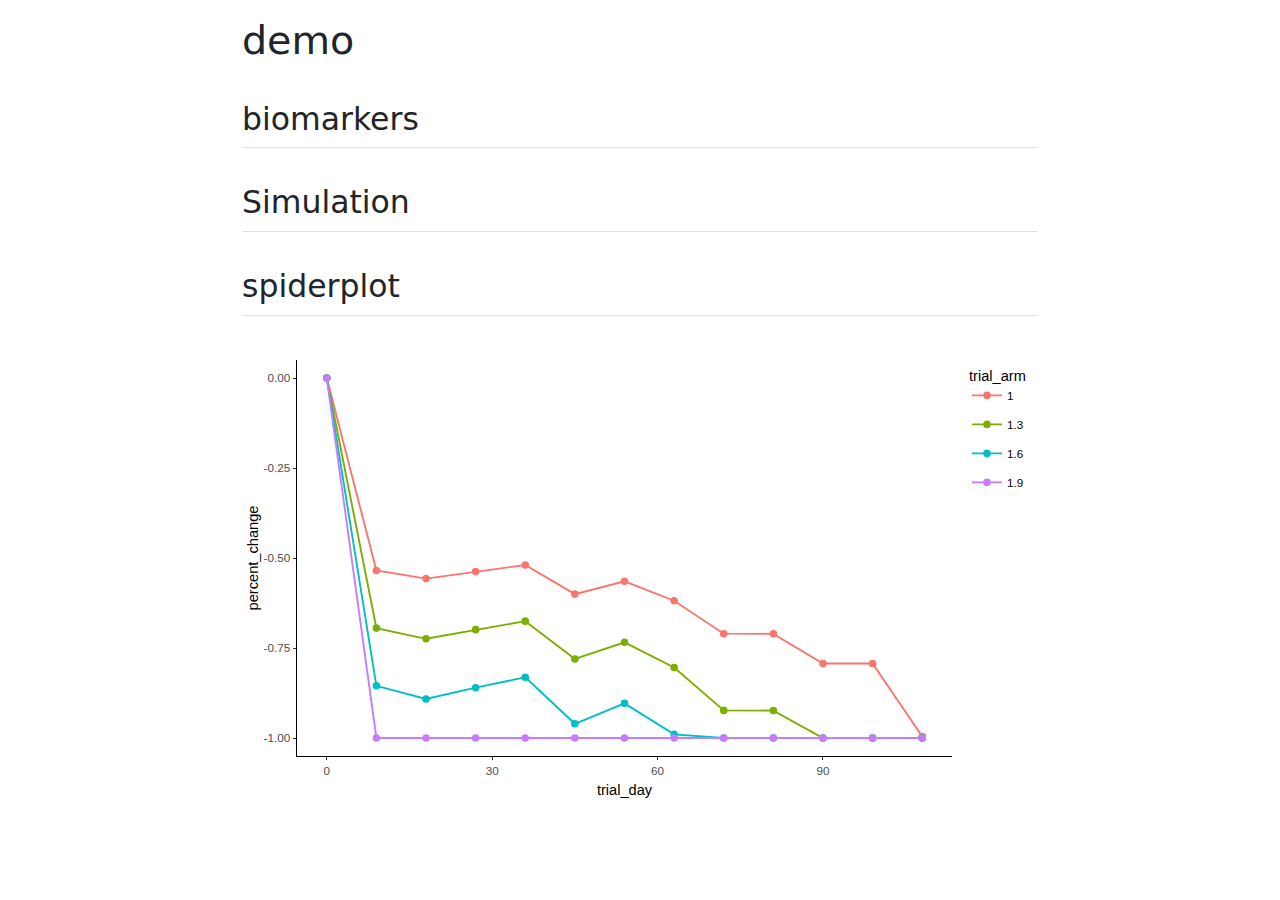
<file: demo.html>
<!DOCTYPE html>
<html xmlns="http://www.w3.org/1999/xhtml" lang="en" xml:lang="en"><head>

<meta charset="utf-8">
<meta name="generator" content="quarto-1.2.142">

<meta name="viewport" content="width=device-width, initial-scale=1.0, user-scalable=yes">


<title>demo</title>
<style>
code{white-space: pre-wrap;}
span.smallcaps{font-variant: small-caps;}
div.columns{display: flex; gap: min(4vw, 1.5em);}
div.column{flex: auto; overflow-x: auto;}
div.hanging-indent{margin-left: 1.5em; text-indent: -1.5em;}
ul.task-list{list-style: none;}
ul.task-list li input[type="checkbox"] {
  width: 0.8em;
  margin: 0 0.8em 0.2em -1.6em;
  vertical-align: middle;
}
</style>


<script src="demo_files/libs/clipboard/clipboard.min.js"></script>
<script src="demo_files/libs/quarto-html/quarto.js"></script>
<script src="demo_files/libs/quarto-html/popper.min.js"></script>
<script src="demo_files/libs/quarto-html/tippy.umd.min.js"></script>
<script src="demo_files/libs/quarto-html/anchor.min.js"></script>
<link href="demo_files/libs/quarto-html/tippy.css" rel="stylesheet">
<link href="demo_files/libs/quarto-html/quarto-syntax-highlighting.css" rel="stylesheet" id="quarto-text-highlighting-styles">
<script src="demo_files/libs/bootstrap/bootstrap.min.js"></script>
<link href="demo_files/libs/bootstrap/bootstrap-icons.css" rel="stylesheet">
<link href="demo_files/libs/bootstrap/bootstrap.min.css" rel="stylesheet" id="quarto-bootstrap" data-mode="light">
<script src="demo_files/libs/htmlwidgets-1.6.4/htmlwidgets.js"></script>
<script src="demo_files/libs/plotly-binding-4.10.4/plotly.js"></script>
<script src="demo_files/libs/typedarray-0.1/typedarray.min.js"></script>
<script src="demo_files/libs/jquery-3.5.1/jquery.min.js"></script>
<link href="demo_files/libs/crosstalk-1.2.1/css/crosstalk.min.css" rel="stylesheet">
<script src="demo_files/libs/crosstalk-1.2.1/js/crosstalk.min.js"></script>
<link href="demo_files/libs/plotly-htmlwidgets-css-2.11.1/plotly-htmlwidgets.css" rel="stylesheet">
<script src="demo_files/libs/plotly-main-2.11.1/plotly-latest.min.js"></script>


</head>

<body class="fullcontent">

<div id="quarto-content" class="page-columns page-rows-contents page-layout-article">

<main class="content" id="quarto-document-content">

<header id="title-block-header" class="quarto-title-block default">
<div class="quarto-title">
<h1 class="title">demo</h1>
</div>



<div class="quarto-title-meta">

    
    
  </div>
  

</header>

<div class="cell">

</div>
<section id="biomarkers" class="level2">
<h2 class="anchored" data-anchor-id="biomarkers">biomarkers</h2>
<div class="cell">

</div>
</section>
<section id="simulation" class="level2">
<h2 class="anchored" data-anchor-id="simulation">Simulation</h2>
<div class="cell">

</div>
</section>
<section id="spiderplot" class="level2">
<h2 class="anchored" data-anchor-id="spiderplot">spiderplot</h2>
<div class="cell">
<div class="cell-output-display">
<div class="plotly html-widget html-fill-item" id="htmlwidget-5acf884d31fb6967470e" style="width:100%;height:464px;"></div>
<script type="application/json" data-for="htmlwidget-5acf884d31fb6967470e">{"x":{"data":[{"x":[0,9,18,27,36,45,54,63,72,81,90,99,108],"y":[0,-0.53444869699999997,-0.55726641399999999,-0.53766619199999999,-0.51950426599999999,-0.600320509,-0.56485288499999997,-0.61866405199999996,-0.710225459,-0.71071770999999995,-0.79296232499999997,-0.792971753,-0.99559058300000003],"text":["trial_day:   0<br />percent_change:  0.0000000<br />sim_id: 1-18<br />trial_arm: 1","trial_day:   9<br />percent_change: -0.5344487<br />sim_id: 1-18<br />trial_arm: 1","trial_day:  18<br />percent_change: -0.5572664<br />sim_id: 1-18<br />trial_arm: 1","trial_day:  27<br />percent_change: -0.5376662<br />sim_id: 1-18<br />trial_arm: 1","trial_day:  36<br />percent_change: -0.5195043<br />sim_id: 1-18<br />trial_arm: 1","trial_day:  45<br />percent_change: -0.6003205<br />sim_id: 1-18<br />trial_arm: 1","trial_day:  54<br />percent_change: -0.5648529<br />sim_id: 1-18<br />trial_arm: 1","trial_day:  63<br />percent_change: -0.6186641<br />sim_id: 1-18<br />trial_arm: 1","trial_day:  72<br />percent_change: -0.7102255<br />sim_id: 1-18<br />trial_arm: 1","trial_day:  81<br />percent_change: -0.7107177<br />sim_id: 1-18<br />trial_arm: 1","trial_day:  90<br />percent_change: -0.7929623<br />sim_id: 1-18<br />trial_arm: 1","trial_day:  99<br />percent_change: -0.7929718<br />sim_id: 1-18<br />trial_arm: 1","trial_day: 108<br />percent_change: -0.9955906<br />sim_id: 1-18<br />trial_arm: 1"],"type":"scatter","mode":"lines+markers","line":{"width":1.8897637795275593,"color":"rgba(248,118,109,1)","dash":"solid"},"hoveron":"points","name":"1","legendgroup":"1","showlegend":true,"xaxis":"x","yaxis":"y","hoverinfo":"text","marker":{"autocolorscale":false,"color":"rgba(248,118,109,1)","opacity":1,"size":5.6692913385826778,"symbol":"circle","line":{"width":1.8897637795275593,"color":"rgba(248,118,109,1)"}},"frame":null},{"x":[0,9,18,27,36,45,54,63,72,81,90,99,108],"y":[0,-0.69478330609999994,-0.72444633820000004,-0.69896604959999997,-0.67535554580000001,-0.78041666170000001,-0.7343087505,-0.8042632676,-0.92329309670000004,-0.92393302299999991,-1,-1,-1],"text":["trial_day:   0<br />percent_change:  0.0000000<br />sim_id: 1.3-18<br />trial_arm: 1.3","trial_day:   9<br />percent_change: -0.6947833<br />sim_id: 1.3-18<br />trial_arm: 1.3","trial_day:  18<br />percent_change: -0.7244463<br />sim_id: 1.3-18<br />trial_arm: 1.3","trial_day:  27<br />percent_change: -0.6989660<br />sim_id: 1.3-18<br />trial_arm: 1.3","trial_day:  36<br />percent_change: -0.6753555<br />sim_id: 1.3-18<br />trial_arm: 1.3","trial_day:  45<br />percent_change: -0.7804167<br />sim_id: 1.3-18<br />trial_arm: 1.3","trial_day:  54<br />percent_change: -0.7343088<br />sim_id: 1.3-18<br />trial_arm: 1.3","trial_day:  63<br />percent_change: -0.8042633<br />sim_id: 1.3-18<br />trial_arm: 1.3","trial_day:  72<br />percent_change: -0.9232931<br />sim_id: 1.3-18<br />trial_arm: 1.3","trial_day:  81<br />percent_change: -0.9239330<br />sim_id: 1.3-18<br />trial_arm: 1.3","trial_day:  90<br />percent_change: -1.0000000<br />sim_id: 1.3-18<br />trial_arm: 1.3","trial_day:  99<br />percent_change: -1.0000000<br />sim_id: 1.3-18<br />trial_arm: 1.3","trial_day: 108<br />percent_change: -1.0000000<br />sim_id: 1.3-18<br />trial_arm: 1.3"],"type":"scatter","mode":"lines+markers","line":{"width":1.8897637795275593,"color":"rgba(124,174,0,1)","dash":"solid"},"hoveron":"points","name":"1.3","legendgroup":"1.3","showlegend":true,"xaxis":"x","yaxis":"y","hoverinfo":"text","marker":{"autocolorscale":false,"color":"rgba(124,174,0,1)","opacity":1,"size":5.6692913385826778,"symbol":"circle","line":{"width":1.8897637795275593,"color":"rgba(124,174,0,1)"}},"frame":null},{"x":[0,9,18,27,36,45,54,63,72,81,90,99,108],"y":[0,-0.85511791520000002,-0.89162626239999998,-0.86026590720000007,-0.83120682560000003,-0.96051281440000003,-0.90376461600000002,-0.98986248320000003,-1,-1,-1,-1,-1],"text":["trial_day:   0<br />percent_change:  0.0000000<br />sim_id: 1.6-18<br />trial_arm: 1.6","trial_day:   9<br />percent_change: -0.8551179<br />sim_id: 1.6-18<br />trial_arm: 1.6","trial_day:  18<br />percent_change: -0.8916263<br />sim_id: 1.6-18<br />trial_arm: 1.6","trial_day:  27<br />percent_change: -0.8602659<br />sim_id: 1.6-18<br />trial_arm: 1.6","trial_day:  36<br />percent_change: -0.8312068<br />sim_id: 1.6-18<br />trial_arm: 1.6","trial_day:  45<br />percent_change: -0.9605128<br />sim_id: 1.6-18<br />trial_arm: 1.6","trial_day:  54<br />percent_change: -0.9037646<br />sim_id: 1.6-18<br />trial_arm: 1.6","trial_day:  63<br />percent_change: -0.9898625<br />sim_id: 1.6-18<br />trial_arm: 1.6","trial_day:  72<br />percent_change: -1.0000000<br />sim_id: 1.6-18<br />trial_arm: 1.6","trial_day:  81<br />percent_change: -1.0000000<br />sim_id: 1.6-18<br />trial_arm: 1.6","trial_day:  90<br />percent_change: -1.0000000<br />sim_id: 1.6-18<br />trial_arm: 1.6","trial_day:  99<br />percent_change: -1.0000000<br />sim_id: 1.6-18<br />trial_arm: 1.6","trial_day: 108<br />percent_change: -1.0000000<br />sim_id: 1.6-18<br />trial_arm: 1.6"],"type":"scatter","mode":"lines+markers","line":{"width":1.8897637795275593,"color":"rgba(0,191,196,1)","dash":"solid"},"hoveron":"points","name":"1.6","legendgroup":"1.6","showlegend":true,"xaxis":"x","yaxis":"y","hoverinfo":"text","marker":{"autocolorscale":false,"color":"rgba(0,191,196,1)","opacity":1,"size":5.6692913385826778,"symbol":"circle","line":{"width":1.8897637795275593,"color":"rgba(0,191,196,1)"}},"frame":null},{"x":[0,9,18,27,36,45,54,63,72,81,90,99,108],"y":[0,-1,-1,-1,-1,-1,-1,-1,-1,-1,-1,-1,-1],"text":["trial_day:   0<br />percent_change:  0.0000000<br />sim_id: 1.9-18<br />trial_arm: 1.9","trial_day:   9<br />percent_change: -1.0000000<br />sim_id: 1.9-18<br />trial_arm: 1.9","trial_day:  18<br />percent_change: -1.0000000<br />sim_id: 1.9-18<br />trial_arm: 1.9","trial_day:  27<br />percent_change: -1.0000000<br />sim_id: 1.9-18<br />trial_arm: 1.9","trial_day:  36<br />percent_change: -1.0000000<br />sim_id: 1.9-18<br />trial_arm: 1.9","trial_day:  45<br />percent_change: -1.0000000<br />sim_id: 1.9-18<br />trial_arm: 1.9","trial_day:  54<br />percent_change: -1.0000000<br />sim_id: 1.9-18<br />trial_arm: 1.9","trial_day:  63<br />percent_change: -1.0000000<br />sim_id: 1.9-18<br />trial_arm: 1.9","trial_day:  72<br />percent_change: -1.0000000<br />sim_id: 1.9-18<br />trial_arm: 1.9","trial_day:  81<br />percent_change: -1.0000000<br />sim_id: 1.9-18<br />trial_arm: 1.9","trial_day:  90<br />percent_change: -1.0000000<br />sim_id: 1.9-18<br />trial_arm: 1.9","trial_day:  99<br />percent_change: -1.0000000<br />sim_id: 1.9-18<br />trial_arm: 1.9","trial_day: 108<br />percent_change: -1.0000000<br />sim_id: 1.9-18<br />trial_arm: 1.9"],"type":"scatter","mode":"lines+markers","line":{"width":1.8897637795275593,"color":"rgba(199,124,255,1)","dash":"solid"},"hoveron":"points","name":"1.9","legendgroup":"1.9","showlegend":true,"xaxis":"x","yaxis":"y","hoverinfo":"text","marker":{"autocolorscale":false,"color":"rgba(199,124,255,1)","opacity":1,"size":5.6692913385826778,"symbol":"circle","line":{"width":1.8897637795275593,"color":"rgba(199,124,255,1)"}},"frame":null}],"layout":{"margin":{"t":26.228310502283104,"r":7.3059360730593621,"b":40.182648401826491,"l":54.794520547945211},"plot_bgcolor":"rgba(255,255,255,1)","paper_bgcolor":"rgba(255,255,255,1)","font":{"color":"rgba(0,0,0,1)","family":"","size":14.611872146118724},"xaxis":{"domain":[0,1],"automargin":true,"type":"linear","autorange":false,"range":[-5.4000000000000004,113.40000000000001],"tickmode":"array","ticktext":["0","30","60","90"],"tickvals":[0,30,60.000000000000007,90],"categoryorder":"array","categoryarray":["0","30","60","90"],"nticks":null,"ticks":"outside","tickcolor":"rgba(51,51,51,1)","ticklen":3.6529680365296811,"tickwidth":0.66417600664176002,"showticklabels":true,"tickfont":{"color":"rgba(77,77,77,1)","family":"","size":11.68949771689498},"tickangle":-0,"showline":true,"linecolor":"rgba(0,0,0,1)","linewidth":0.66417600664176002,"showgrid":false,"gridcolor":null,"gridwidth":0,"zeroline":false,"anchor":"y","title":{"text":"trial_day","font":{"color":"rgba(0,0,0,1)","family":"","size":14.611872146118724}},"hoverformat":".2f"},"yaxis":{"domain":[0,1],"automargin":true,"type":"linear","autorange":false,"range":[-1.05,0.050000000000000003],"tickmode":"array","ticktext":["-1.00","-0.75","-0.50","-0.25","0.00"],"tickvals":[-1,-0.75,-0.5,-0.25,0],"categoryorder":"array","categoryarray":["-1.00","-0.75","-0.50","-0.25","0.00"],"nticks":null,"ticks":"outside","tickcolor":"rgba(51,51,51,1)","ticklen":3.6529680365296811,"tickwidth":0.66417600664176002,"showticklabels":true,"tickfont":{"color":"rgba(77,77,77,1)","family":"","size":11.68949771689498},"tickangle":-0,"showline":true,"linecolor":"rgba(0,0,0,1)","linewidth":0.66417600664176002,"showgrid":false,"gridcolor":null,"gridwidth":0,"zeroline":false,"anchor":"x","title":{"text":"percent_change","font":{"color":"rgba(0,0,0,1)","family":"","size":14.611872146118724}},"hoverformat":".2f"},"shapes":[{"type":"rect","fillcolor":null,"line":{"color":null,"width":0,"linetype":[]},"yref":"paper","xref":"paper","x0":0,"x1":1,"y0":0,"y1":1}],"showlegend":true,"legend":{"bgcolor":"rgba(255,255,255,1)","bordercolor":"transparent","borderwidth":1.8897637795275593,"font":{"color":"rgba(0,0,0,1)","family":"","size":11.68949771689498},"title":{"text":"trial_arm","font":{"color":"rgba(0,0,0,1)","family":"","size":14.611872146118724}}},"hovermode":"closest","barmode":"relative"},"config":{"doubleClick":"reset","modeBarButtonsToAdd":["hoverclosest","hovercompare"],"showSendToCloud":false},"source":"A","attrs":{"bb4106a371e":{"x":{},"y":{},"colour":{},"type":"scatter"},"bb465d21bf":{"x":{},"y":{},"colour":{}}},"cur_data":"bb4106a371e","visdat":{"bb4106a371e":["function (y) ","x"],"bb465d21bf":["function (y) ","x"]},"highlight":{"on":"plotly_click","persistent":false,"dynamic":false,"selectize":false,"opacityDim":0.20000000000000001,"selected":{"opacity":1},"debounce":0},"shinyEvents":["plotly_hover","plotly_click","plotly_selected","plotly_relayout","plotly_brushed","plotly_brushing","plotly_clickannotation","plotly_doubleclick","plotly_deselect","plotly_afterplot","plotly_sunburstclick"],"base_url":"https://plot.ly"},"evals":[],"jsHooks":[]}</script>
</div>
</div>
</section>

</main>
<!-- /main column -->
<script id="quarto-html-after-body" type="application/javascript">
window.document.addEventListener("DOMContentLoaded", function (event) {
  const toggleBodyColorMode = (bsSheetEl) => {
    const mode = bsSheetEl.getAttribute("data-mode");
    const bodyEl = window.document.querySelector("body");
    if (mode === "dark") {
      bodyEl.classList.add("quarto-dark");
      bodyEl.classList.remove("quarto-light");
    } else {
      bodyEl.classList.add("quarto-light");
      bodyEl.classList.remove("quarto-dark");
    }
  }
  const toggleBodyColorPrimary = () => {
    const bsSheetEl = window.document.querySelector("link#quarto-bootstrap");
    if (bsSheetEl) {
      toggleBodyColorMode(bsSheetEl);
    }
  }
  toggleBodyColorPrimary();  
  const icon = "";
  const anchorJS = new window.AnchorJS();
  anchorJS.options = {
    placement: 'right',
    icon: icon
  };
  anchorJS.add('.anchored');
  const clipboard = new window.ClipboardJS('.code-copy-button', {
    target: function(trigger) {
      return trigger.previousElementSibling;
    }
  });
  clipboard.on('success', function(e) {
    // button target
    const button = e.trigger;
    // don't keep focus
    button.blur();
    // flash "checked"
    button.classList.add('code-copy-button-checked');
    var currentTitle = button.getAttribute("title");
    button.setAttribute("title", "Copied!");
    setTimeout(function() {
      button.setAttribute("title", currentTitle);
      button.classList.remove('code-copy-button-checked');
    }, 1000);
    // clear code selection
    e.clearSelection();
  });
  function tippyHover(el, contentFn) {
    const config = {
      allowHTML: true,
      content: contentFn,
      maxWidth: 500,
      delay: 100,
      arrow: false,
      appendTo: function(el) {
          return el.parentElement;
      },
      interactive: true,
      interactiveBorder: 10,
      theme: 'quarto',
      placement: 'bottom-start'
    };
    window.tippy(el, config); 
  }
  const noterefs = window.document.querySelectorAll('a[role="doc-noteref"]');
  for (var i=0; i<noterefs.length; i++) {
    const ref = noterefs[i];
    tippyHover(ref, function() {
      // use id or data attribute instead here
      let href = ref.getAttribute('data-footnote-href') || ref.getAttribute('href');
      try { href = new URL(href).hash; } catch {}
      const id = href.replace(/^#\/?/, "");
      const note = window.document.getElementById(id);
      return note.innerHTML;
    });
  }
  var bibliorefs = window.document.querySelectorAll('a[role="doc-biblioref"]');
  for (var i=0; i<bibliorefs.length; i++) {
    const ref = bibliorefs[i];
    const cites = ref.parentNode.getAttribute('data-cites').split(' ');
    tippyHover(ref, function() {
      var popup = window.document.createElement('div');
      cites.forEach(function(cite) {
        var citeDiv = window.document.createElement('div');
        citeDiv.classList.add('hanging-indent');
        citeDiv.classList.add('csl-entry');
        var biblioDiv = window.document.getElementById('ref-' + cite);
        if (biblioDiv) {
          citeDiv.innerHTML = biblioDiv.innerHTML;
        }
        popup.appendChild(citeDiv);
      });
      return popup.innerHTML;
    });
  }
});
</script>
</div> <!-- /content -->



</body></html>
</file>
<file: index_files/libs/quarto-html/tippy.css>
.tippy-box[data-animation=fade][data-state=hidden]{opacity:0}[data-tippy-root]{max-width:calc(100vw - 10px)}.tippy-box{position:relative;background-color:#333;color:#fff;border-radius:4px;font-size:14px;line-height:1.4;white-space:normal;outline:0;transition-property:transform,visibility,opacity}.tippy-box[data-placement^=top]>.tippy-arrow{bottom:0}.tippy-box[data-placement^=top]>.tippy-arrow:before{bottom:-7px;left:0;border-width:8px 8px 0;border-top-color:initial;transform-origin:center top}.tippy-box[data-placement^=bottom]>.tippy-arrow{top:0}.tippy-box[data-placement^=bottom]>.tippy-arrow:before{top:-7px;left:0;border-width:0 8px 8px;border-bottom-color:initial;transform-origin:center bottom}.tippy-box[data-placement^=left]>.tippy-arrow{right:0}.tippy-box[data-placement^=left]>.tippy-arrow:before{border-width:8px 0 8px 8px;border-left-color:initial;right:-7px;transform-origin:center left}.tippy-box[data-placement^=right]>.tippy-arrow{left:0}.tippy-box[data-placement^=right]>.tippy-arrow:before{left:-7px;border-width:8px 8px 8px 0;border-right-color:initial;transform-origin:center right}.tippy-box[data-inertia][data-state=visible]{transition-timing-function:cubic-bezier(.54,1.5,.38,1.11)}.tippy-arrow{width:16px;height:16px;color:#333}.tippy-arrow:before{content:"";position:absolute;border-color:transparent;border-style:solid}.tippy-content{position:relative;padding:5px 9px;z-index:1}
</file>
<file: index_files/libs/quarto-html/quarto-syntax-highlighting.css>
/* quarto syntax highlight colors */
:root {
  --quarto-hl-ot-color: #003B4F;
  --quarto-hl-at-color: #657422;
  --quarto-hl-ss-color: #20794D;
  --quarto-hl-an-color: #5E5E5E;
  --quarto-hl-fu-color: #4758AB;
  --quarto-hl-st-color: #20794D;
  --quarto-hl-cf-color: #003B4F;
  --quarto-hl-op-color: #5E5E5E;
  --quarto-hl-er-color: #AD0000;
  --quarto-hl-bn-color: #AD0000;
  --quarto-hl-al-color: #AD0000;
  --quarto-hl-va-color: #111111;
  --quarto-hl-bu-color: inherit;
  --quarto-hl-ex-color: inherit;
  --quarto-hl-pp-color: #AD0000;
  --quarto-hl-in-color: #5E5E5E;
  --quarto-hl-vs-color: #20794D;
  --quarto-hl-wa-color: #5E5E5E;
  --quarto-hl-do-color: #5E5E5E;
  --quarto-hl-im-color: #00769E;
  --quarto-hl-ch-color: #20794D;
  --quarto-hl-dt-color: #AD0000;
  --quarto-hl-fl-color: #AD0000;
  --quarto-hl-co-color: #5E5E5E;
  --quarto-hl-cv-color: #5E5E5E;
  --quarto-hl-cn-color: #8f5902;
  --quarto-hl-sc-color: #5E5E5E;
  --quarto-hl-dv-color: #AD0000;
  --quarto-hl-kw-color: #003B4F;
}

/* other quarto variables */
:root {
  --quarto-font-monospace: SFMono-Regular, Menlo, Monaco, Consolas, "Liberation Mono", "Courier New", monospace;
}

pre > code.sourceCode > span {
  color: #003B4F;
}

code span {
  color: #003B4F;
}

code.sourceCode > span {
  color: #003B4F;
}

div.sourceCode,
div.sourceCode pre.sourceCode {
  color: #003B4F;
}

code span.ot {
  color: #003B4F;
}

code span.at {
  color: #657422;
}

code span.ss {
  color: #20794D;
}

code span.an {
  color: #5E5E5E;
}

code span.fu {
  color: #4758AB;
}

code span.st {
  color: #20794D;
}

code span.cf {
  color: #003B4F;
}

code span.op {
  color: #5E5E5E;
}

code span.er {
  color: #AD0000;
}

code span.bn {
  color: #AD0000;
}

code span.al {
  color: #AD0000;
}

code span.va {
  color: #111111;
}

code span.pp {
  color: #AD0000;
}

code span.in {
  color: #5E5E5E;
}

code span.vs {
  color: #20794D;
}

code span.wa {
  color: #5E5E5E;
  font-style: italic;
}

code span.do {
  color: #5E5E5E;
  font-style: italic;
}

code span.im {
  color: #00769E;
}

code span.ch {
  color: #20794D;
}

code span.dt {
  color: #AD0000;
}

code span.fl {
  color: #AD0000;
}

code span.co {
  color: #5E5E5E;
}

code span.cv {
  color: #5E5E5E;
  font-style: italic;
}

code span.cn {
  color: #8f5902;
}

code span.sc {
  color: #5E5E5E;
}

code span.dv {
  color: #AD0000;
}

code span.kw {
  color: #003B4F;
}

.prevent-inlining {
  content: "</";
}

/*# sourceMappingURL=debc5d5d77c3f9108843748ff7464032.css.map */
</file>
<file: index_files/libs/plotly-htmlwidgets-css-2.11.1/plotly-htmlwidgets.css>
/*
just here so that plotly works
correctly with ioslides.
see https://github.com/ropensci/plotly/issues/463
*/

slide:not(.current) .plotly.html-widget{
  display: none;
}
</file>
<file: demo_files/libs/quarto-html/tippy.css>
.tippy-box[data-animation=fade][data-state=hidden]{opacity:0}[data-tippy-root]{max-width:calc(100vw - 10px)}.tippy-box{position:relative;background-color:#333;color:#fff;border-radius:4px;font-size:14px;line-height:1.4;white-space:normal;outline:0;transition-property:transform,visibility,opacity}.tippy-box[data-placement^=top]>.tippy-arrow{bottom:0}.tippy-box[data-placement^=top]>.tippy-arrow:before{bottom:-7px;left:0;border-width:8px 8px 0;border-top-color:initial;transform-origin:center top}.tippy-box[data-placement^=bottom]>.tippy-arrow{top:0}.tippy-box[data-placement^=bottom]>.tippy-arrow:before{top:-7px;left:0;border-width:0 8px 8px;border-bottom-color:initial;transform-origin:center bottom}.tippy-box[data-placement^=left]>.tippy-arrow{right:0}.tippy-box[data-placement^=left]>.tippy-arrow:before{border-width:8px 0 8px 8px;border-left-color:initial;right:-7px;transform-origin:center left}.tippy-box[data-placement^=right]>.tippy-arrow{left:0}.tippy-box[data-placement^=right]>.tippy-arrow:before{left:-7px;border-width:8px 8px 8px 0;border-right-color:initial;transform-origin:center right}.tippy-box[data-inertia][data-state=visible]{transition-timing-function:cubic-bezier(.54,1.5,.38,1.11)}.tippy-arrow{width:16px;height:16px;color:#333}.tippy-arrow:before{content:"";position:absolute;border-color:transparent;border-style:solid}.tippy-content{position:relative;padding:5px 9px;z-index:1}
</file>
<file: demo_files/libs/quarto-html/quarto-syntax-highlighting.css>
/* quarto syntax highlight colors */
:root {
  --quarto-hl-ot-color: #003B4F;
  --quarto-hl-at-color: #657422;
  --quarto-hl-ss-color: #20794D;
  --quarto-hl-an-color: #5E5E5E;
  --quarto-hl-fu-color: #4758AB;
  --quarto-hl-st-color: #20794D;
  --quarto-hl-cf-color: #003B4F;
  --quarto-hl-op-color: #5E5E5E;
  --quarto-hl-er-color: #AD0000;
  --quarto-hl-bn-color: #AD0000;
  --quarto-hl-al-color: #AD0000;
  --quarto-hl-va-color: #111111;
  --quarto-hl-bu-color: inherit;
  --quarto-hl-ex-color: inherit;
  --quarto-hl-pp-color: #AD0000;
  --quarto-hl-in-color: #5E5E5E;
  --quarto-hl-vs-color: #20794D;
  --quarto-hl-wa-color: #5E5E5E;
  --quarto-hl-do-color: #5E5E5E;
  --quarto-hl-im-color: #00769E;
  --quarto-hl-ch-color: #20794D;
  --quarto-hl-dt-color: #AD0000;
  --quarto-hl-fl-color: #AD0000;
  --quarto-hl-co-color: #5E5E5E;
  --quarto-hl-cv-color: #5E5E5E;
  --quarto-hl-cn-color: #8f5902;
  --quarto-hl-sc-color: #5E5E5E;
  --quarto-hl-dv-color: #AD0000;
  --quarto-hl-kw-color: #003B4F;
}

/* other quarto variables */
:root {
  --quarto-font-monospace: SFMono-Regular, Menlo, Monaco, Consolas, "Liberation Mono", "Courier New", monospace;
}

pre > code.sourceCode > span {
  color: #003B4F;
}

code span {
  color: #003B4F;
}

code.sourceCode > span {
  color: #003B4F;
}

div.sourceCode,
div.sourceCode pre.sourceCode {
  color: #003B4F;
}

code span.ot {
  color: #003B4F;
}

code span.at {
  color: #657422;
}

code span.ss {
  color: #20794D;
}

code span.an {
  color: #5E5E5E;
}

code span.fu {
  color: #4758AB;
}

code span.st {
  color: #20794D;
}

code span.cf {
  color: #003B4F;
}

code span.op {
  color: #5E5E5E;
}

code span.er {
  color: #AD0000;
}

code span.bn {
  color: #AD0000;
}

code span.al {
  color: #AD0000;
}

code span.va {
  color: #111111;
}

code span.pp {
  color: #AD0000;
}

code span.in {
  color: #5E5E5E;
}

code span.vs {
  color: #20794D;
}

code span.wa {
  color: #5E5E5E;
  font-style: italic;
}

code span.do {
  color: #5E5E5E;
  font-style: italic;
}

code span.im {
  color: #00769E;
}

code span.ch {
  color: #20794D;
}

code span.dt {
  color: #AD0000;
}

code span.fl {
  color: #AD0000;
}

code span.co {
  color: #5E5E5E;
}

code span.cv {
  color: #5E5E5E;
  font-style: italic;
}

code span.cn {
  color: #8f5902;
}

code span.sc {
  color: #5E5E5E;
}

code span.dv {
  color: #AD0000;
}

code span.kw {
  color: #003B4F;
}

.prevent-inlining {
  content: "</";
}

/*# sourceMappingURL=debc5d5d77c3f9108843748ff7464032.css.map */
</file>
<file: demo_files/libs/plotly-htmlwidgets-css-2.11.1/plotly-htmlwidgets.css>
/*
just here so that plotly works
correctly with ioslides.
see https://github.com/ropensci/plotly/issues/463
*/

slide:not(.current) .plotly.html-widget{
  display: none;
}
</file>
<file: index_files/libs/crosstalk-1.2.1/css/crosstalk.min.css>
.container-fluid.crosstalk-bscols{margin-left:-30px;margin-right:-30px;white-space:normal}body>.container-fluid.crosstalk-bscols{margin-left:auto;margin-right:auto}.crosstalk-input-checkboxgroup .crosstalk-options-group .crosstalk-options-column{display:inline-block;padding-right:12px;vertical-align:top}@media only screen and (max-width: 480px){.crosstalk-input-checkboxgroup .crosstalk-options-group .crosstalk-options-column{display:block;padding-right:inherit}}.crosstalk-input{margin-bottom:15px}.crosstalk-input .control-label{margin-bottom:0;vertical-align:middle}.crosstalk-input input[type="checkbox"]{margin:4px 0 0;margin-top:1px;line-height:normal}.crosstalk-input .checkbox{position:relative;display:block;margin-top:10px;margin-bottom:10px}.crosstalk-input .checkbox>label{padding-left:20px;margin-bottom:0;font-weight:400;cursor:pointer}.crosstalk-input .checkbox input[type="checkbox"],.crosstalk-input .checkbox-inline input[type="checkbox"]{position:absolute;margin-top:2px;margin-left:-20px}.crosstalk-input .checkbox+.checkbox{margin-top:-5px}.crosstalk-input .checkbox-inline{position:relative;display:inline-block;padding-left:20px;margin-bottom:0;font-weight:400;vertical-align:middle;cursor:pointer}.crosstalk-input .checkbox-inline+.checkbox-inline{margin-top:0;margin-left:10px}
</file>
<file: demo_files/libs/crosstalk-1.2.1/css/crosstalk.min.css>
.container-fluid.crosstalk-bscols{margin-left:-30px;margin-right:-30px;white-space:normal}body>.container-fluid.crosstalk-bscols{margin-left:auto;margin-right:auto}.crosstalk-input-checkboxgroup .crosstalk-options-group .crosstalk-options-column{display:inline-block;padding-right:12px;vertical-align:top}@media only screen and (max-width: 480px){.crosstalk-input-checkboxgroup .crosstalk-options-group .crosstalk-options-column{display:block;padding-right:inherit}}.crosstalk-input{margin-bottom:15px}.crosstalk-input .control-label{margin-bottom:0;vertical-align:middle}.crosstalk-input input[type="checkbox"]{margin:4px 0 0;margin-top:1px;line-height:normal}.crosstalk-input .checkbox{position:relative;display:block;margin-top:10px;margin-bottom:10px}.crosstalk-input .checkbox>label{padding-left:20px;margin-bottom:0;font-weight:400;cursor:pointer}.crosstalk-input .checkbox input[type="checkbox"],.crosstalk-input .checkbox-inline input[type="checkbox"]{position:absolute;margin-top:2px;margin-left:-20px}.crosstalk-input .checkbox+.checkbox{margin-top:-5px}.crosstalk-input .checkbox-inline{position:relative;display:inline-block;padding-left:20px;margin-bottom:0;font-weight:400;vertical-align:middle;cursor:pointer}.crosstalk-input .checkbox-inline+.checkbox-inline{margin-top:0;margin-left:10px}
</file>
